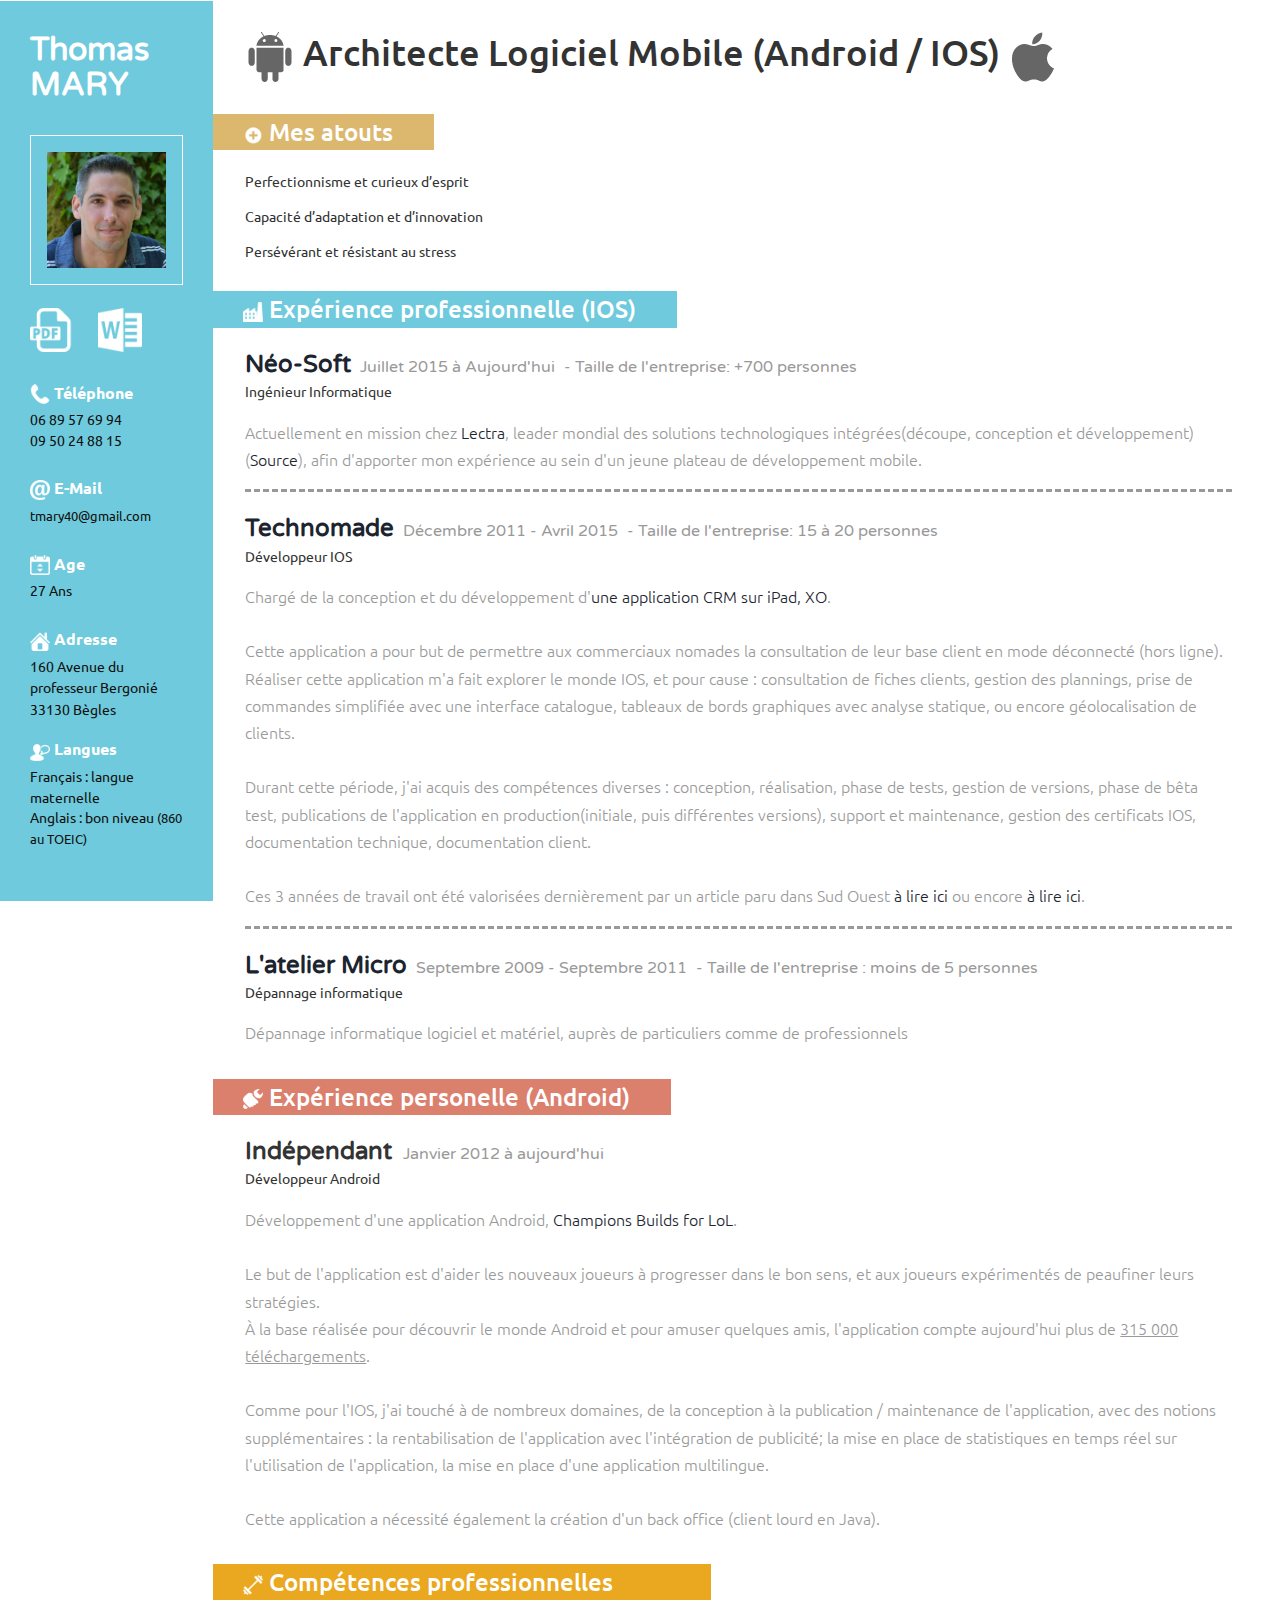
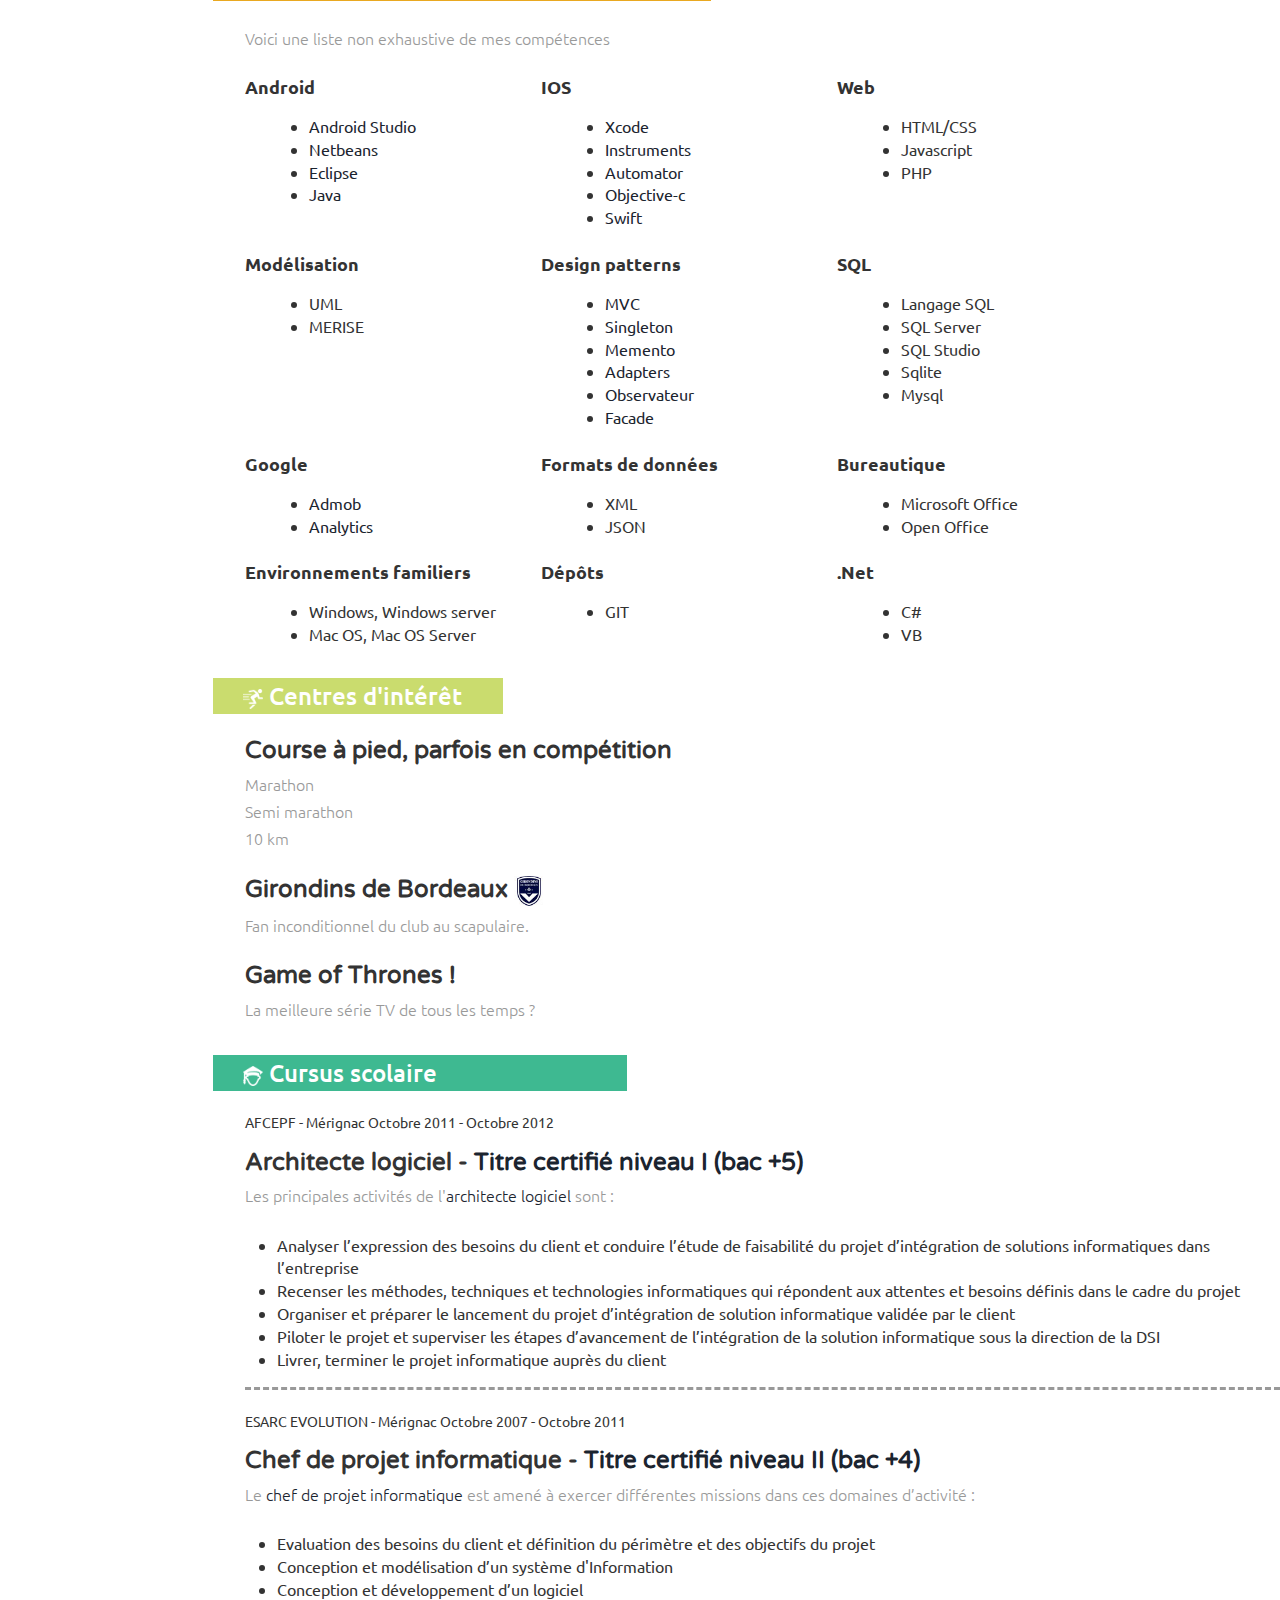
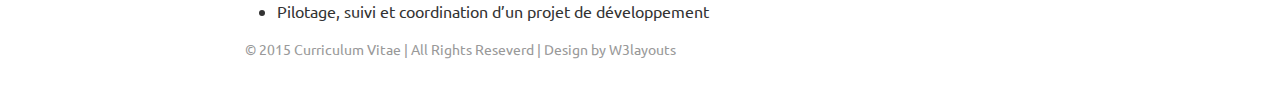
<file: index.html>
<!--A Design by W3layouts
Author: W3layout
Author URL: http://w3layouts.com
License: Creative Commons Attribution 3.0 Unported
License URL: http://creativecommons.org/licenses/by/3.0/
-->
<!DOCTYPE HTML>
<html>
<head>
<title>Curriculum Vitae Thomas MARY</title>
<link href="css/bootstrap.css" rel='stylesheet' type='text/css' />
<!-- jQuery (necessary JavaScript plugins) -->
<script src="js/jquery.min.js"></script>
<!-- Custom Theme files -->
 <link href="css/dashboard.css" rel="stylesheet">
<link href="css/style.css" rel='stylesheet' type='text/css' />

<!-- Custom Theme files -->
<!--//theme-style-->
<meta name="viewport" content="width=device-width, initial-scale=1">
<meta http-equiv="Content-Type" content="text/html; charset=utf-8" />
<meta name="keywords" content="Curriculum Vitae Responsive web template, Bootstrap Web Templates, Flat Web Templates, Andriod Compatible web template, 
Smartphone Compatible web template, free webdesigns for Nokia, Samsung, LG, SonyErricsson, Motorola web design" />
<script type="application/x-javascript"> addEventListener("load", function() { setTimeout(hideURLbar, 0); }, false); function hideURLbar(){ window.scrollTo(0,1); } </script>
<link href='http://fonts.googleapis.com/css?family=Ubuntu:300,400,500,700' rel='stylesheet' type='text/css'>
<link href='http://fonts.googleapis.com/css?family=Varela+Round' rel='stylesheet' type='text/css'>
<!-- start menu -->
  
</head>
<body>
<!-- header -->
<div class="col-sm-3 col-md-2 sidebar">
		 <div class="sidebar_top">
			 <h1>Thomas MARY</h1> 
			 <img class="profil" src="images/photo2.jpg" />
		 </div>
		 </br>
		 <div>
			<a target=_blank href="CV_THOMAS_MARY.pdf"><img src="images/PDF-2-50.png" width="44" height="44" ></img></a>&nbsp;&nbsp;&nbsp;&nbsp;&nbsp;
			<a target=_blank href="CV_THOMAS_MARY.docx"><img src="images/MS Word-50.png" width="44" height="44"></img></a>&nbsp;&nbsp;&nbsp;&nbsp;&nbsp;
			<!--
			<a target=_blank href="javascript:window.print()"><img src="images/Print-50.png" width="44" height="44"></img></a>
			-->
		 </div>
		<div class="details">
			 <h3><img src="images/Phone-50.png" width="20" height = "20" /> Téléphone</h3>
				 <p>06 89 57 69 94</br>09 50 24 88 15</p>
			 <h3><img src="images/Email-50.png" width="20" height = "20" /> E-Mail</h3>
				<p><a href="mailto:tmary40@gmail.com">tmary40@gmail.com</a></p>
			 <h3><img src="images/Age-50.png" width="20" height = "20" /> Age</h3>
			  <p>27 Ans</p>
			 <address>
				 <h3><img src="images/Home-50.png" width="20" height = "20" /> Adresse</h3>
				 <span>160 Avenue du professeur Bergonié</span>
				 <span>33130 Bègles</span>
			 </address>
			 <h3><img src="images/Talk-50.png" width="20" height = "20" /> Langues</h3>
				<p>Français : langue maternelle</br>
				Anglais : bon niveau <a target=_blank href = "http://www.frequences-langues.fr/definitions_de_niveaux.pdf">(860 au TOEIC)</a></p>
		</div>
		<!-- 
		<div>
		<a target=_blank href="devAid/index.html">Exemples</a>
		</div>
		-->
		<div class="clearfix"></div>
</div>
<!---->
<link href="css/popuo-box.css" rel="stylesheet" type="text/css" media="all"/>
<script src="js/jquery.magnific-popup.js" type="text/javascript"></script>
	<!---//pop-up-box---->			
<div class="col-sm-9 col-sm-offset-3 col-md-10 col-md-offset-2 main">
	 <div class="content">
		 <div class="details_header">
			<h1><img src="images/Android OS-50.png"/>  Architecte Logiciel Mobile (Android / IOS)  <img src="images/Mac OS-50.png"/></h1>
			<!--
			 <ul>
				 <li><a target=_blank href="index.html"><span class="glyphicon glyphicon-file" aria-hidden="true"></span>CV</a></li>
				 <li><a target=_blank href="#"><span class="glyphicon glyphicon-print" aria-hidden="true"></span>Imprimer</a></li>
				 <li><a target=_blank href="contact.html"><span class="glyphicon glyphicon-envelope" aria-hidden="true"></span>Me contacter</a></li>
				 <!---
				 <li><a class="play-icon popup-with-zoom-anim" href="#small-dialog"><span class="glyphicon glyphicon-picture" aria-hidden="true"></span>View photo</a></li>
				 
				 <div id="small-dialog" class="mfp-hide">
					 <img src="images/g4.jpg" alt=""/>
				 </div>
				 <script>
						$(document).ready(function() {
						$('.popup-with-zoom-anim').magnificPopup({
							type: 'inline',
							fixedContentPos: false,
							fixedBgPos: true,
							overflowY: 'auto',
							closeBtnInside: true,
							preloader: false,
							midClick: true,
							removalDelay: 300,
							mainClass: 'my-mfp-zoom-in'
						});
																						
						});
				</script>
			 </ul>
			 -->
		 </div>
		 <div class="company">
			 <h3 class="clr6"><img src="images/Plus-50.png" width="20" height = "20" /> Mes atouts</h3>
			 <div class="company_details">
				<h6>Perfectionnisme et curieux d’esprit</h6>
				<h6>Capacité d’adaptation et d’innovation</h6>
				<h6>Persévérant et résistant au stress</h6>
			 </div>
		 </div>
		 <div class="company">
			 <h3 class="clr1"><img src="images/Factory-50.png" width="20" height = "20" /> Expérience professionnelle (IOS)</h3>
			  <div class="company_details">
				 <h4><a target=_blank href ="http://www.neo-soft.fr/">Néo-Soft</a><span> Juillet 2015 à Aujourd'hui</span><span> - Taille de l'entreprise: +700 personnes</span></h4>
				 <h6>Ingénieur Informatique</h6>
				 <p class="cmpny1">
				 Actuellement en mission chez <a target=_blank href ="http://www.lectra.com/fr">Lectra</a>, leader mondial des solutions technologiques intégrées(découpe, conception et développement) (<a target=_blank href ="https://fr.wikipedia.org/wiki/Lectra">Source</a>), afin d'apporter mon expérience au sein d'un jeune plateau de développement mobile.
				 </p>
			 </div>
			 <div class="company_details">
				 <h4><a target=_blank href ="http://www.technomade.com/">Technomade</a><span> Décembre 2011 - Avril 2015</span><span> - Taille de l'entreprise: 15 à 20 personnes</span></h4>
				 <h6>Développeur IOS</h6>
				 <p class="cmpny1">Chargé de la conception et du développement d'<a target=_blank href ="https://itunes.apple.com/fr/app/xo/id778586096?mt=8">une application CRM sur iPad, XO</a>.</br></br>
				 Cette application a pour but de permettre aux commerciaux nomades la consultation de leur base client en mode déconnecté (hors ligne).</br>
				 Réaliser cette application m'a fait explorer le monde IOS, et pour cause : consultation de fiches clients, gestion des plannings, prise de commandes simplifiée avec une interface catalogue, tableaux de bords graphiques avec analyse statique, ou encore géolocalisation de clients.
				 </br></br>
				Durant cette période, j'ai acquis des compétences diverses : conception, réalisation, phase de tests, gestion de versions, phase de bêta test, publications de l'application en production(initiale, puis différentes versions), support et maintenance, gestion des certificats IOS, documentation technique, documentation client.
				 </br></br>				 
				 Ces 3 années de travail ont été valorisées dernièrement par un article paru dans Sud Ouest <a target=_blank href="http://www.sudouest.fr/2015/03/09/catalogue-et-devis-en-mode-nomade-1852800-2760.php">à lire ici</a> ou encore <a target=_blank href="http://www.technomade.com/pme-installee-a-begles-technomade-a-cree-une-appli-speciale-mobilite-a-destination-des-entreprises/">à lire ici</a>.
				 </p>
			 </div>
			 <div class="company_details">
				 <h4><a target=_blank href="http://www.atelier-micro.com/">L'atelier Micro</a><span> Septembre 2009 - Septembre 2011</span><span> - Taille de l'entreprise : moins de 5 personnes</span></h4>
				 <h6>Dépannage informatique</h6>
				 <p>Dépannage informatique logiciel et matériel, auprès de particuliers comme de professionnels</p>
			 </div>
		 </div>
		 <div class="company">
			 <h3 class="clr4"><img src="images/Work-50.png" width="20" height = "20" /> Expérience personelle (Android)</h3>
			 <div class="company_details">
				 <h4>Indépendant <span>Janvier 2012 à aujourd'hui</span></h4>
				 <h6>Développeur Android</h6>
				 <p>Développement d'une application Android, <a target=_blank href ="https://play.google.com/store/apps/details?id=com.lolHelper">Champions Builds for LoL</a>.</br></br> 
				 Le but de l'application est d'aider les nouveaux joueurs à progresser dans le bon sens, et aux joueurs expérimentés de peaufiner leurs stratégies.</br>
				 À la base réalisée pour découvrir le monde Android et pour amuser quelques amis, l'application compte aujourd'hui plus de <u>315 000 téléchargements</u>.
				 </br></br>
				 Comme pour l'IOS, j'ai touché à de nombreux domaines, de la conception à la publication / maintenance de l'application, avec des notions supplémentaires : la rentabilisation de l'application avec l'intégration de publicité; la mise en place de statistiques en temps réel sur l'utilisation de l'application, la mise en place d'une application multilingue.
				 </br></br>
				 Cette application a nécessité également la création d'un back office (client lourd en Java).
				 </p>
				 
			 </div>
		 </div>
		 <div class="skills">
				 <h3 class="clr2"><img src="images/Barbell-50.png" width="20" height = "20" /> Compétences professionnelles</h3>
				 <div class="skill_info">
				 <p>Voici une liste non exhaustive de mes compétences</p>
				 </div>
				 <div class="skill_list">
					 <div class="skill1">
						 <h4>Android</h4>
						 <ul>					 
							<li><a target=_blank href="http://developer.android.com/tools/studio/index.html">Android Studio</a></li>
							<li><a target=_blank href="https://netbeans.org/">Netbeans</a></li>
							<li><a target=_blank href="https://eclipse.org/">Eclipse</a></li>
							<li><a target=_blank href="https://fr.wikipedia.org/wiki/Java_(langage)">Java</a></li>
						 </ul>
					 </div>
					 <div class="skill2">
						 <h4>IOS</h4>
						 <ul>					 
							<li><a target=_blank href="https://itunes.apple.com/fr/app/xcode/id497799835?mt=12">Xcode</a></li>
							<li><a target=_blank href="https://developer.apple.com/library/mac/documentation/DeveloperTools/Conceptual/InstrumentsUserGuide/Introduction/Introduction.html">Instruments</a></li>
							<li><a target=_blank href="https://support.apple.com/fr-fr/HT2488">Automator</a></li>
							<li><a target=_blank href="https://fr.wikipedia.org/wiki/Objective-C">Objective-c</a></li>
							<li><a target=_blank href="https://developer.apple.com/swift/">Swift</a></li>
						 </ul>
					 </div>
					 <div class="skill3">
						 <h4>Web</h4>
						 <ul>					 
							<li>HTML/CSS</li>
							<li>Javascript</li>
							<li>PHP</li>
						 </ul>
					 </div>
				 </div>
				 <div class="clearfix"></div>
				 <div class="skill_list">
					 <div class="skill1">
						 <h4>Modélisation</h4>
						 <ul>					 
							<li>UML</li>
							<li>MERISE</li>
						 </ul>
					 </div>
					 <div class="skill2">
						 <h4>Design patterns</h4>
						 <ul>					 
							<li><a target=_blank href="https://fr.wikipedia.org/wiki/Mod%C3%A8le-vue-contr%C3%B4leur">MVC</a></li>
							<li><a target=_blank href="https://fr.wikipedia.org/wiki/Singleton_(patron_de_conception)">Singleton</a></li>
							<li><a target=_blank href="https://fr.wikipedia.org/wiki/M%C3%A9mento_(patron_de_conception)">Memento</a></li>
							<li><a target=_blank href="https://fr.wikipedia.org/wiki/Adaptateur_(patron_de_conception)">Adapters</a></li>
							<li><a target=_blank href="https://fr.wikipedia.org/wiki/Observateur_(patron_de_conception)">Observateur</a></li>
							<li><a target=_blank href="https://fr.wikipedia.org/wiki/Fa%C3%A7ade_(patron_de_conception)">Facade</a></li>
						 </ul>
					 </div>
					 <div class="skill3">
						 <h4>SQL</h4>
						 <ul>					 
							<li>Langage SQL</li>
							<li>SQL Server</li>
							<li>SQL Studio</li>
							<li>Sqlite</li>
							<li>Mysql</li>
						 </ul>
					 </div>
				  </div>
				  <div class="clearfix"></div>
				 <div class="skill_list">
					 <div class="skill1">
						 <h4>Google</h4>
						 <ul>					 
							<li><a target=_blank href="https://www.google.fr/ads/admob/">Admob</a></li>
							<li><a target=_blank href="http://www.google.com/analytics/Analytics">Analytics</a></li>
						 </ul>
					 </div>
					 <div class="skill2">
						 <h4>Formats de données</h4>
						 <ul>					 
							<li>XML</li>
							<li>JSON</li>
						 </ul>
					 </div>
					 <div class="skill3">
						 <h4>Bureautique</h4>
						 <ul>					 
							<li>Microsoft Office</li>
							<li>Open Office</li>
						 </ul>
					 </div>
				 </div>
				 <div class="clearfix"></div>
				 <div class="skill_list">
					 <div class="skill1">
						 <h4>Environnements familiers</h4>
						 <ul>					 
							<li>Windows, Windows server</li>
							<li>Mac OS, Mac OS Server</li>
						 </ul>
					 </div>
					 <div class="skill1">
						 <h4>Dépôts</h4>
						 <ul>					 
							<li>GIT</li>
						 </ul>
					 </div>
					 <div class="skill2">
						 <h4>.Net</h4>
						 <ul>					 
							<li>C#</li>
							<li>VB</li>
						 </ul>
					 </div>
				 </div>
				 <div class="clearfix"></div>
			 </div>
		 </div>
		 
		 <div class="company">
			 <h3 class="clr5"><img src="images/Exercise-50.png" width="20" height ="20" /> Centres d'intérêt</h3>
			 <div class="company_details">
				 <h4>Course à pied, parfois en compétition</h4>
				 <p>Marathon</br>
				 Semi marathon</br>
				 10 km</p>
			 </div>
			 <div class="company_details">
				 <h4>Girondins de Bordeaux <img src="images/girondins.jpg" width="30" height ="30" /></h4>
				 <p>Fan inconditionnel du club au scapulaire.</p>
			 </div>
			 <div class="company_details">
				 <h4>Game of Thrones !</h4>
				 <p>La meilleure série TV de tous les temps ?</p>
			 </div>
		 </div>
		 
		 <div class="education">
			 <h3 class="clr3"><img src="images/Student-50.png" width="20" height ="20" /> Cursus scolaire</h3>
			 <div class="education_details">
				 <h6>AFCEPF - Mérignac <span>Octobre 2011 - Octobre 2012</span></h6>
				 <h4>Architecte logiciel - <a target=_blank href="http://www.rncp.cncp.gouv.fr/grand-public/visualisationFiche?format=fr&fiche=6601">Titre certifié niveau I (bac +5)</a></h4>
				 <p>Les principales activités de l'<a target=_blank href="http://www.rncp.cncp.gouv.fr/grand-public/visualisationFiche?format=fr&fiche=6601">architecte logiciel</a> sont :
					 <div class="skill_list">
						 <ul>					 
							<li>Analyser l’expression des besoins du client et conduire l’étude de faisabilité du projet d’intégration de solutions informatiques dans l’entreprise</li>
							<li>Recenser les méthodes, techniques et technologies informatiques qui répondent aux attentes et besoins définis dans le cadre du projet</li>
							<li>Organiser et préparer le lancement du projet d’intégration de solution informatique validée par le client</li>
							<li>Piloter le projet et superviser les étapes d’avancement de l’intégration de la solution informatique sous la direction de la DSI</li>
							<li>Livrer, terminer le projet informatique auprès du client</li>
						</ul>
					</div>
				</p>
				<p class="cmpny1"></p>
			 </div>
			 <div class="education_details">
				 <h6>ESARC EVOLUTION - Mérignac <span>Octobre 2007 - Octobre 2011</span></h6>
				 <h4>Chef de projet informatique - <a target=_blank href = "http://www.rncp.cncp.gouv.fr/grand-public/visualisationFiche?format=fr&fiche=4739">Titre certifié niveau II (bac +4)</a> </h4>
				 <p>Le <a target=_blank href = "http://www.rncp.cncp.gouv.fr/grand-public/visualisationFiche?format=fr&fiche=4739">chef de projet informatique</a> est amené à exercer différentes missions dans ces domaines d’activité :
					<div class="skill_list">
						<ul>					 
							<li>Evaluation des besoins du client et définition du périmètre et des objectifs du projet</li>
							<li>Conception et modélisation d’un système d'Information</li>
							<li>Conception et développement d’un logiciel</li>
							<li>Pilotage, suivi et coordination d’un projet de développement</li>
						</ul>
					</div>
				 </p>
			 </div>
		 </div>
		 <div class="copywrite">
			 <p>© 2015 Curriculum Vitae | All Rights Reseverd | Design by <a target=_blank href="http://w3layouts.com/" target="_blank">W3layouts</a> </p>
		 </div>
	 </div>
</div>
<!---->
</body>
</html>
</file>
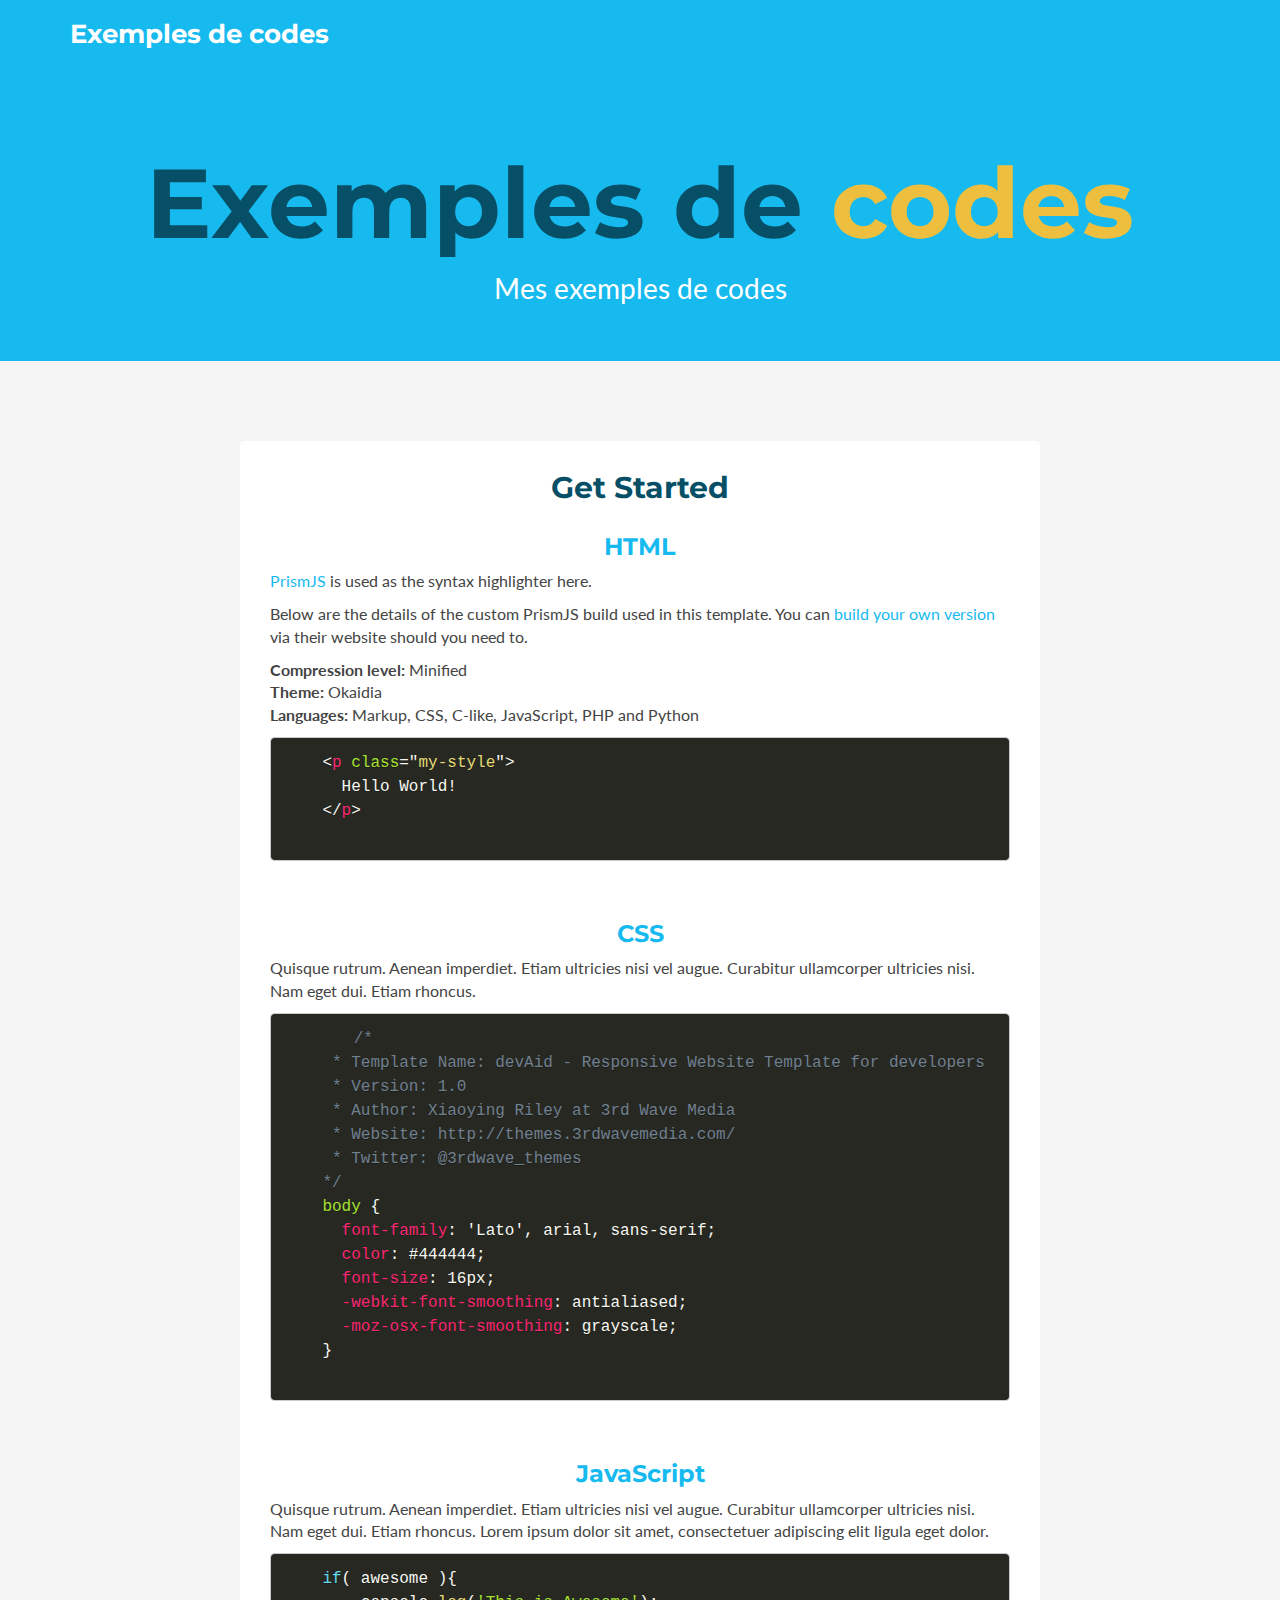
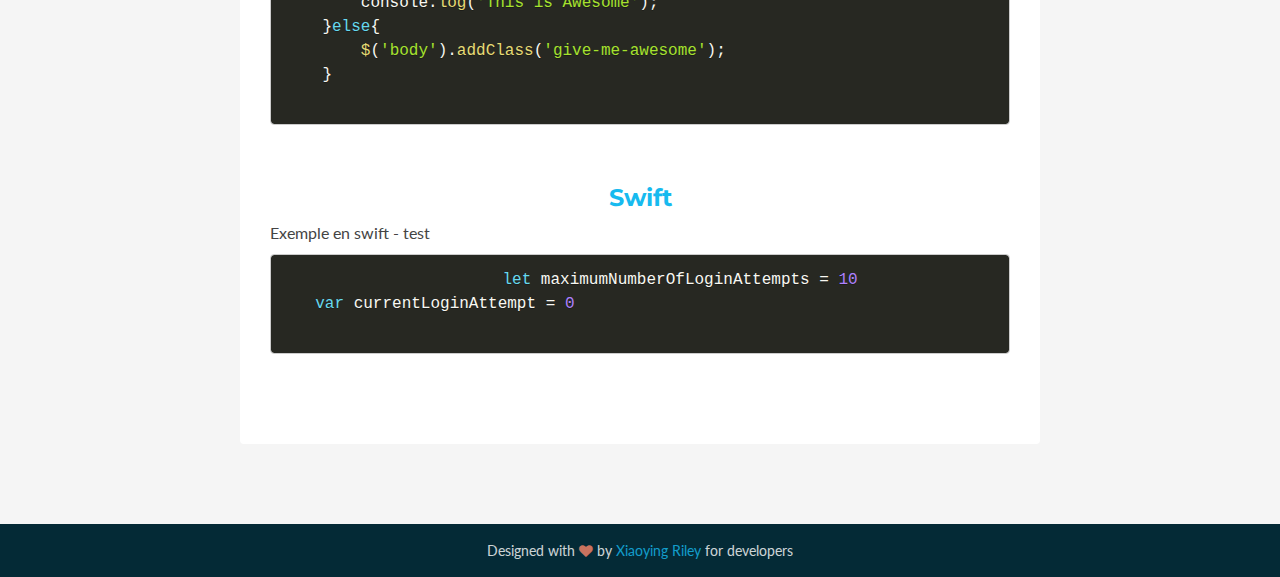
<file: devAid/index.html>
<!DOCTYPE html>
<!--[if IE 8]> <html lang="en" class="ie8"> <![endif]-->  
<!--[if IE 9]> <html lang="en" class="ie9"> <![endif]-->  
<!--[if !IE]><!--> <html lang="en"> <!--<![endif]-->  
<head>
    <title>Exemples de codes</title>
    <!-- Meta -->
    <meta charset="utf-8">
    <meta http-equiv="X-UA-Compatible" content="IE=edge">
    <meta name="viewport" content="width=device-width, initial-scale=1.0">
    <meta name="description" content="">
    <meta name="author" content="">    
    <link rel="shortcut icon" href="favicon.ico">  
    <link href='http://fonts.googleapis.com/css?family=Lato:300,400,300italic,400italic' rel='stylesheet' type='text/css'>
    <link href='http://fonts.googleapis.com/css?family=Montserrat:400,700' rel='stylesheet' type='text/css'> 
    <!-- Global CSS -->
    <link rel="stylesheet" href="assets/plugins/bootstrap/css/bootstrap.min.css">
    <!-- Plugins CSS -->    
    <link rel="stylesheet" href="assets/plugins/font-awesome/css/font-awesome.css">
    <link rel="stylesheet" href="assets/plugins/prism/prism.css">
    <!-- Theme CSS -->  
    <link id="theme-style" rel="stylesheet" href="assets/css/styles.css">
    <!-- HTML5 shim and Respond.js IE8 support of HTML5 elements and media queries -->
    <!--[if lt IE 9]>
      <script src="https://oss.maxcdn.com/libs/html5shiv/3.7.0/html5shiv.js"></script>
      <script src="https://oss.maxcdn.com/libs/respond.js/1.4.2/respond.min.js"></script>
    <![endif]-->
</head> 

<body data-spy="scroll">
    
    <!---//Facebook button code-->
    <div id="fb-root"></div>
    <script>(function(d, s, id) {
      var js, fjs = d.getElementsByTagName(s)[0];
      if (d.getElementById(id)) return;
      js = d.createElement(s); js.id = id;
      js.src = "//connect.facebook.net/en_US/sdk.js#xfbml=1&version=v2.0";
      fjs.parentNode.insertBefore(js, fjs);
    }(document, 'script', 'facebook-jssdk'));</script>
    
    <!-- ******HEADER****** --> 
    <header id="header" class="header">  
        <div class="container">            
            <h1 class="logo pull-left">
                <a class="scrollto" href="#promo">
                    <span class="logo-title">Exemples de codes</span>
                </a>
            </h1><!--//logo-->              
            <nav id="main-nav" class="main-nav navbar-right" role="navigation">
                <div class="navbar-header">
                    <button class="navbar-toggle" type="button" data-toggle="collapse" data-target="#navbar-collapse">
                        <span class="sr-only">Toggle navigation</span>
                        <span class="icon-bar"></span>
                        <span class="icon-bar"></span>
                        <span class="icon-bar"></span>
                    </button><!--//nav-toggle-->
                </div><!--//navbar-header-->            
                <div class="navbar-collapse collapse" id="navbar-collapse">
                    <ul class="nav navbar-nav">
                        <li class="active nav-item sr-only"><a class="scrollto" href="#promo">Home</a></li>
                        <li class="nav-item"><a class="scrollto" href="#docs">Docs</a></li>
                    </ul><!--//nav-->
                </div><!--//navabr-collapse-->
            </nav><!--//main-nav-->
        </div>
    </header><!--//header-->
    
    <!-- ******PROMO****** -->
    <section id="promo" class="promo section offset-header">
        <div class="container text-center">
            <h2 class="title">Exemples de <span class="highlight">codes</span></h2>
            <p class="intro">Mes exemples de codes</p></br>
        </div><!--//container-->
    </section><!--//promo-->
    


    <!-- ******DOCS****** --> 
    <section id="docs" class="docs section">
        <div class="container">
            <div class="docs-inner">
            <h2 class="title text-center">Get Started</h2>            
            <div class="block">
                <h3 class="sub-title text-center">HTML</h3>
                <p><a href="http://prismjs.com/" target="_blank">PrismJS</a> is used as the syntax highlighter here.</p>
                <p>Below are the details of the custom PrismJS build used in this template. You can <a href="http://prismjs.com/download.html" target="_blank">build your own version</a> via their website should you need to.</p>
                <ul class="list-unstyled">
                    <li><strong>Compression level:</strong> Minified</li>
                    <li><strong>Theme:</strong> Okaidia</li>
                    <li><strong>Languages:</strong> Markup, CSS, C-like, JavaScript, PHP and Python</li>
                </ul>
                <div class="code-block">
                    <!--//Use Prismjs - http://prismjs.com/index.html#basic-usage -->
                    <pre><code class="language-markup">
    &ltp class="my-style"&gt
      Hello World!
    &lt/p&gt
                     </code></pre>
                </div><!--//code-block-->
            </div><!--//block-->
            
            <div class="block">
                <h3 class="sub-title text-center">CSS</h3>
                <p>Quisque rutrum. Aenean imperdiet. Etiam ultricies nisi vel augue. Curabitur ullamcorper ultricies nisi. Nam eget dui. Etiam rhoncus.</p>
                
                <div class="code-block">
                    <!--//Use Prismjs - http://prismjs.com/index.html#basic-usage -->
                    <pre>
    <code class="language-css">
    /*   
     * Template Name: devAid - Responsive Website Template for developers
     * Version: 1.0
     * Author: Xiaoying Riley at 3rd Wave Media
     * Website: http://themes.3rdwavemedia.com/
     * Twitter: @3rdwave_themes
    */
    body {
      font-family: 'Lato', arial, sans-serif;
      color: #444444;
      font-size: 16px;
      -webkit-font-smoothing: antialiased;
      -moz-osx-font-smoothing: grayscale;
    }
    </code></pre>
                </div><!--//code-block-->
            </div><!--//block-->
            
            <div class="block">
                <h3 class="sub-title text-center">JavaScript</h3>
                <p>Quisque rutrum. Aenean imperdiet. Etiam ultricies nisi vel augue. Curabitur ullamcorper ultricies nisi. Nam eget dui. Etiam rhoncus. Lorem ipsum dolor sit amet, consectetuer adipiscing elit ligula eget dolor.</p>
                <div class="code-block">
                    <pre><code class="language-javascript">
    if( awesome ){
        console.log('This is Awesome');
    }else{
        $('body').addClass('give-me-awesome');
    }
                    </code></pre>
                </div><!--//code-block-->
            </div><!--//block-->   
			
			            <div class="block">
                <h3 class="sub-title text-center">Swift</h3>
                <p>Exemple en swift - test</p>
                <div class="code-block">
                    <pre>
						<code class="language-swift">
	let maximumNumberOfLoginAttempts = 10
	var currentLoginAttempt = 0
					</code></pre>
                </div><!--//code-block-->
            </div><!--//block-->   
			
           
            
            </div><!--//docs-inner-->         
        </div><!--//container-->
    </section><!--//features-->
    
   
    
   
      
    <!-- ******FOOTER****** --> 
    <footer class="footer">
        <div class="container text-center">
            <small class="copyright">Designed with <i class="fa fa-heart"></i> by <a href="http://themes.3rdwavemedia.com" target="_blank">Xiaoying Riley</a> for developers</small>
        </div><!--//container-->
    </footer><!--//footer-->
     
    <!-- Javascript -->          
    <script type="text/javascript" src="assets/plugins/jquery-1.11.1.min.js"></script>
    <script type="text/javascript" src="assets/plugins/jquery-migrate-1.2.1.min.js"></script>    
    <script type="text/javascript" src="assets/plugins/jquery.easing.1.3.js"></script>   
    <script type="text/javascript" src="assets/plugins/bootstrap/js/bootstrap.min.js"></script>     
    <script type="text/javascript" src="assets/plugins/jquery-scrollTo/jquery.scrollTo.min.js"></script> 
    <script type="text/javascript" src="assets/plugins/prism/prism.js"></script>    
    <script type="text/javascript" src="assets/js/main.js"></script>       
</body>
</html>
</file>
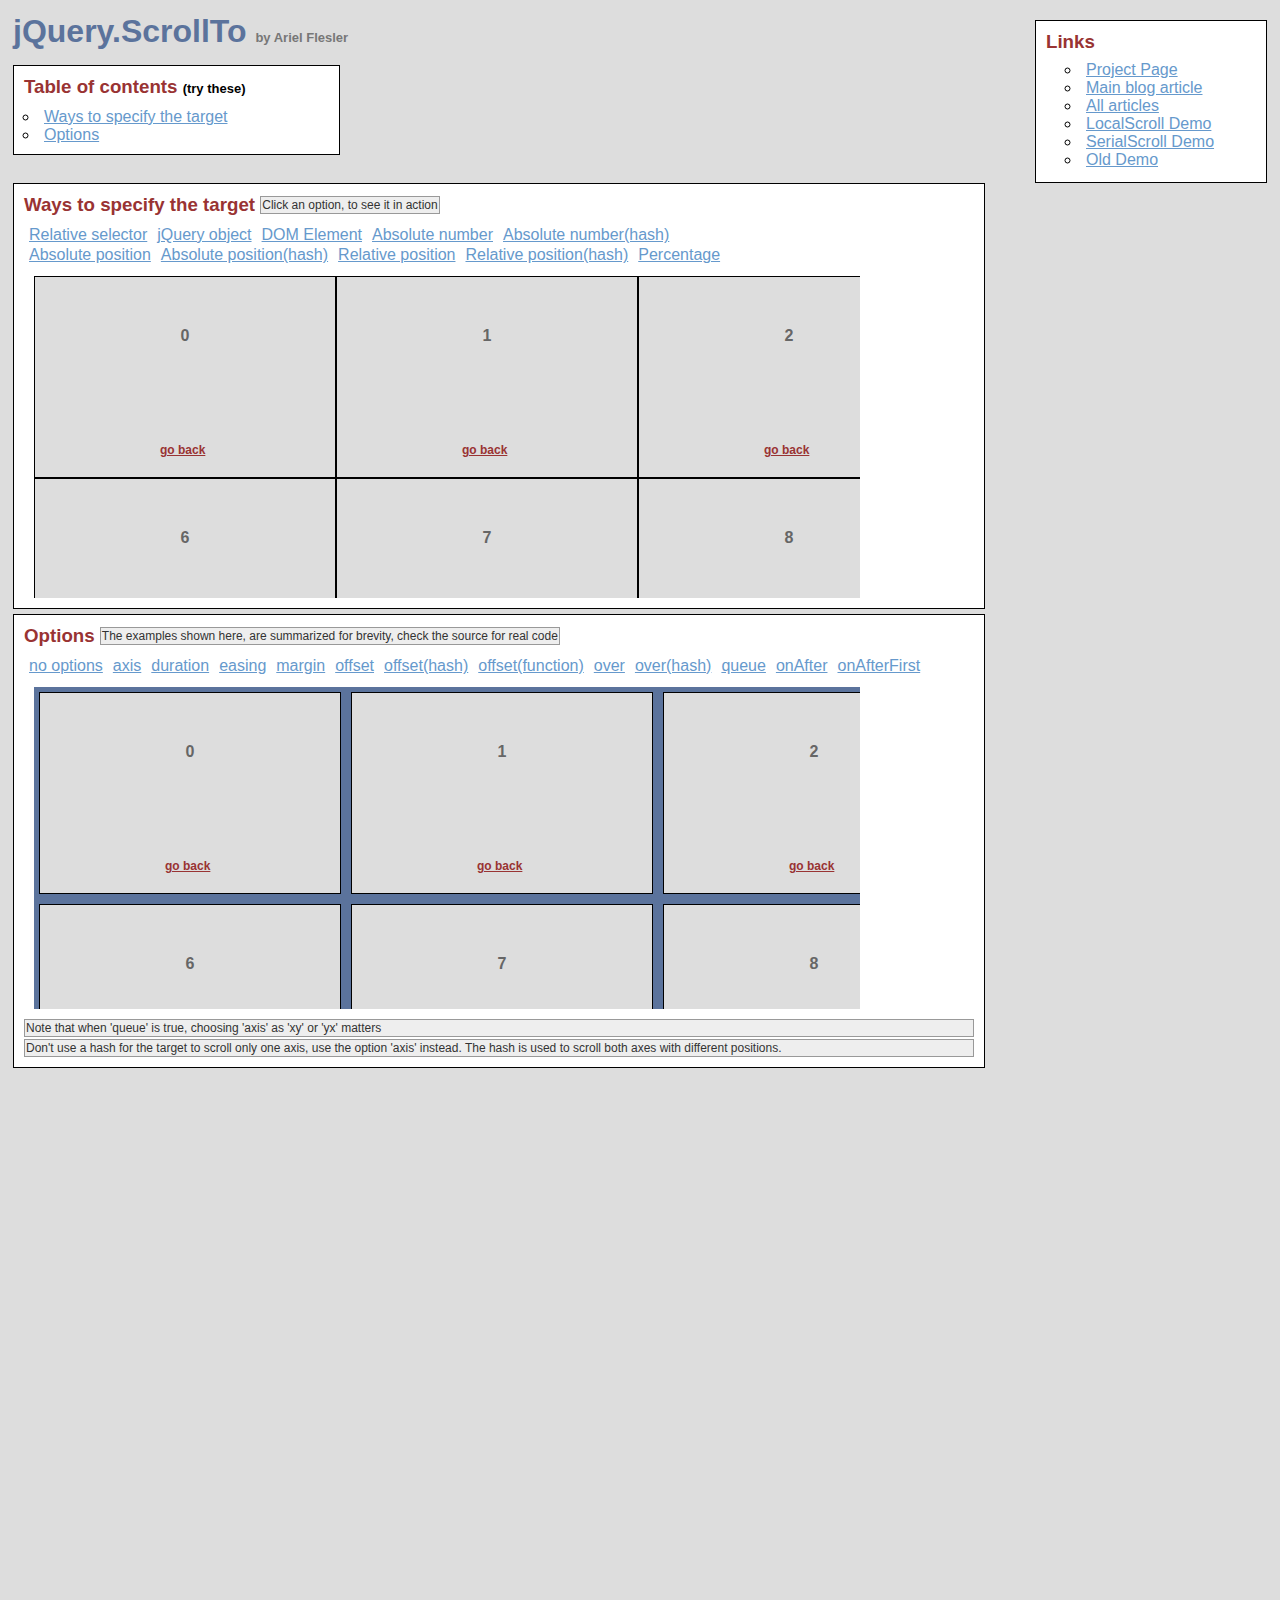
<file: devAid/assets/plugins/jquery-scrollTo/demo/index.html>
<!DOCTYPE html PUBLIC "-//W3C//DTD XHTML 1.0 Transitional//EN" "http://www.w3.org/TR/xhtml1/DTD/xhtml1-transitional.dtd">
<html xmlns="http://www.w3.org/1999/xhtml">
<head>
	<meta http-equiv="Content-Type" content="text/html; charset=iso-8859-1" />
	<title>jQuery.ScrollTo</title>
	<meta name="keywords" content="javascript, jquery, plugins, scroll, scrollTo, smooth, animation, to, effect, ariel, flesler, window, overflow, element, navigation, customizable" />
	<meta name="description" content="Demo of jQuery.ScrollTo. A very light and highly customizable jQuery plugin, to scroll overflowed elements or the window itself, made by Ariel Flesler." />
	<meta name="robots" content="index,follow" />
	<link type="text/css" rel="stylesheet" href="css/style.css" />
	<script type="text/javascript" src="https://ajax.googleapis.com/ajax/libs/jquery/1.8.0/jquery.min.js"></script>
	<script type="text/javascript" src="../jquery.scrollTo.js"></script>
	<script type="text/javascript">
		jQuery(function( $ ){
			/**
			 * Demo binding and preparation, no need to read this part
			 */
				//borrowed from jQuery easing plugin
				//http://gsgd.co.uk/sandbox/jquery.easing.php
				$.easing.elasout = function(x, t, b, c, d) {
					var s=1.70158;var p=0;var a=c;
					if (t==0) return b;  if ((t/=d)==1) return b+c;  if (!p) p=d*.3;
					if (a < Math.abs(c)) { a=c; var s=p/4; }
					else var s = p/(2*Math.PI) * Math.asin (c/a);
					return a*Math.pow(2,-10*t) * Math.sin( (t*d-s)*(2*Math.PI)/p ) + c + b;
				};
				$('a.back').click(function(){
					$(this).parents('div.pane').scrollTo( 0, 800, { queue:true } );
					$(this).parents('div.section').find('span.message').text( this.title );
					return false;
				});
				//just for the example, to stop the click on the links.
				$('ul.links').click(function(e){
					e.preventDefault();
					var link = e.target;
					link.blur();
					if( link.title )
						$(this).parent().find('span.message').text(link.title);
				});
			
			// This one is important, many browsers don't reset scroll on refreshes
			// Reset all scrollable panes to (0,0)
			$('div.pane').scrollTo( 0 );
			// Reset the screen to (0,0)
			$.scrollTo( 0 );
			
			// TOC, shows how to scroll the whole window
			$('#toc a').click(function(){//$.scrollTo works EXACTLY the same way, but scrolls the whole screen
				$.scrollTo( this.hash, 1500, { easing:'elasout' });
				$(this.hash).find('span.message').text( this.title );
				return false;
			});
			
			// Target examples bindings
			var $paneTarget = $('#pane-target');
			
			$('#relative-selector').click(function(){
				$paneTarget.stop().scrollTo( 'li:eq(14)', 800 );
			});
			$('#jquery-object').click(function(){
				var $target = $paneTarget.find('li:eq(14)');
				$paneTarget.stop().scrollTo( $target , 800 );
			});
			$('#dom-element').click(function(){
				var target = $paneTarget.find('ul').get(0).childNodes[20];
				$paneTarget.stop().scrollTo( target, 800 );
			});
			$('#absolute-number').click(function(){
				$paneTarget.stop().scrollTo( 150, 800 );
			});
			$('#absolute-number-hash').click(function(){
				$paneTarget.stop().scrollTo( { top:800,left:700} , 800 );
			});
			$('#absolute-position').click(function(){
				$paneTarget.stop().scrollTo( '520px', 800 );
			});
			$('#absolute-position-hash').click(function(){
				$paneTarget.stop().scrollTo( {top:'110px',left:'290px'}, 800 );
			});
			$('#relative-position').click(function(){
				$paneTarget.stop().scrollTo( '+=100', 500 );
			});
			$('#relative-position-hash').click(function(){				
				$paneTarget.stop().scrollTo( {top:'-=100px',left:'+=100'}, 500 );
			});
			
			$('#percentage-position').click(function(){				
				$paneTarget.stop().scrollTo( '50%', 800 );
			});
			
			// Options examples bindings, they will all scroll to the same place, with different options
			function reset_o(){//before each animation, reset to (0,0), skip this.
				$paneOptions.stop().stop();
				$paneOptions[0].scrollLeft = $paneOptions[0].scrollTop = 0;
			};
			var $paneOptions = $('#pane-options');
			
			$('#options-no').click(function(){
				reset_o(); $paneOptions.scrollTo( 'li:eq(15)', 1000 );
			});
			$('#options-axis').click(function(){// only scroll horizontally
				reset_o(); $paneOptions.scrollTo( 'li:eq(15)', 1000, { axis:'x' } );
			});
			$('#options-duration').click(function(){// it's the same as specifying it in the 2nd argument
				reset_o(); $paneOptions.scrollTo( 'li:eq(15)', { duration: 3000 } );
			});
			$('#options-easing').click(function(){
				reset_o(); $paneOptions.scrollTo( 'li:eq(15)', 2500, { easing:'elasout' } );
			});
			$('#options-margin').click(function(){//scroll to the "outer" position of the element
				reset_o(); $paneOptions.scrollTo( 'li:eq(15)', 1000, { margin:true } );
			});
			$('#options-offset').click(function(){//same as { top:-50, left:-50 }
				reset_o(); $paneOptions.scrollTo( 'li:eq(15)', 1000, { offset:-50 } );
			});
			$('#options-offset-hash').click(function(){
				reset_o(); $paneOptions.scrollTo( 'li:eq(15)', 1000, { offset:{ top:-5,left:-30 } });
			});
			$('#options-offset-function').click(function(){
				reset_o(); $paneOptions.scrollTo( 'li:eq(15)', 1000, {offset: function() { return {top:-30, left:-5}; }});
			});
			$('#options-over').click(function(){//same as { top:-50, left:-50 }
				reset_o(); $paneOptions.scrollTo( 'li:eq(15)', 1000, { over:0.5 });
			});
			$('#options-over-hash').click(function(){
				reset_o(); $paneOptions.scrollTo( 'li:eq(15)', 1000, { over:{ top:0.2, left:-0.5 } });
			});
			$('#options-queue').click(function(){//in this case, having 'axis' as 'xy' or 'yx' matters.
				reset_o(); $paneOptions.scrollTo( 'li:eq(15)', 2000, { queue:true });
			});
			$('#options-onAfter').click(function(){
				reset_o(); $paneOptions.scrollTo( 'li:eq(15)', 2000, { 
					onAfter:function(){
						$('#options-message').text('Got there!');
					}
				});
			});
			$('#options-onAfterFirst').click(function(){//onAfterFirst exists only when queuing
				reset_o(); $paneOptions.scrollTo( 'li:eq(15)', 1600, { 
					queue:true,
					onAfterFirst:function(){
						$('#options-message').text('Got there horizontally!');
					},
					onAfter:function(){
						$('#options-message').text('Got there vertically!');
					}
				});
			});
		});
	</script>
</head>
<body>
	<h1>jQuery.ScrollTo&nbsp;<strong>by Ariel Flesler</strong></h1>
	
	<div id="toc" class="part">
		<h3>Table of contents&nbsp;<strong>(try these)</strong></h3>
		<ul>
			<li><a title="$.scrollTo( '#target-examples', 800, {easing:'elasout'} );" href="#target-examples">Ways to specify the target</a></li>
			<li><a title="$.scrollTo( '#options-examples', 800, {easing:'elasout'} );" href="#options-examples">Options</a></li>
		</ul>
	</div>
	
	<div id="links" class="part">
		<h3>Links</h3>
		<ul>
			<li><a target="_blank" href="http://plugins.jquery.com/project/ScrollTo">Project Page</a></li>
			<li><a target="_blank" href="http://flesler.blogspot.com/2007/10/jqueryscrollto.html">Main blog article</a></li>
			<li><a target="_blank" href="http://flesler.blogspot.com/search/label/jQuery.ScrollTo">All articles</a></li>
			<li><a target="_blank" href="http://demos.flesler.com/jquery/localScroll/">LocalScroll Demo</a></li>
			<li><a target="_blank" href="http://demos.flesler.com/jquery/serialScroll/">SerialScroll Demo</a></li>
			<li><a target="_blank" href="index.old.html">Old Demo</a></li>
		</ul>
	</div>
	<div id="target-examples" class="section part">
		<h3>Ways to specify the target&nbsp;<span id="target-message" class="message">Click an option, to see it in action</span></h3>
		<ul class="links">
			<li><a title="$(...).scrollTo( 'li:eq(14)', 800 );" id="relative-selector" href="#">Relative selector</a></li>
			<li><a title="$(...).scrollTo( $('div li:eq(14)'), 800 );" id="jquery-object" href="#">jQuery object</a></li>
			<li><a title="$(...).scrollTo( $('ul').get(2).childNodes[20], 800 );" id="dom-element" href="#">DOM Element</a></li>
			<li><a title="$(...).scrollTo( 150, 800 );" id="absolute-number" href="#">Absolute number</a></li>
			<li><a title="$(...).scrollTo( { top:800, left:700}, 800 );" id="absolute-number-hash" href="#">Absolute number(hash)</a></li>
		</ul>
		<ul class="links">
			<li><a title="$(...).scrollTo( '520px', 800 );" id="absolute-position" href="#">Absolute position</a></li>
			<li><a title="$(...).scrollTo( {top:'110px', left:'290px'}, 800 );" id="absolute-position-hash" href="#">Absolute position(hash)</a></li>
			<li><a title="$(...).scrollTo( '+=100px', 800 );" id="relative-position" href="#">Relative position</a></li>
			<li><a title="$(...).scrollTo( {top:'-=100px', left:'+=100'}, 800 );" id="relative-position-hash" href="#">Relative position(hash)</a></li>
			<li><a title="$(...).scrollTo( '50%', 800 );" id="percentage-position" href="#">Percentage</a></li>
		</ul>
		<div id="pane-target" class="pane">
			<ul class="elements" style="height:1011px; width:1820px;">
				<li><p>0</p><a href="#" title="$(...).scrollTo( 0, 800, {queue:true} );" class="back">go back</a></li><li><p>1</p><a href="#" title="$(...).scrollTo( 0, 800, {queue:true} );" class="back">go back</a></li><li><p>2</p><a href="#" title="$(...).scrollTo( 0, 800, {queue:true} );" class="back">go back</a></li><li><p>3</p><a href="#" title="$(...).scrollTo( 0, 800, {queue:true} );" class="back">go back</a></li><li><p>4</p><a href="#" title="$(...).scrollTo( 0, 800, {queue:true} );" class="back">go back</a></li><li><p>5</p><a href="#" title="$(...).scrollTo( 0, 800, {queue:true} );" class="back">go back</a></li><li><p>6</p><a href="#" title="$(...).scrollTo( 0, 800, {queue:true} );" class="back">go back</a></li><li><p>7</p><a href="#" title="$(...).scrollTo( 0, 800, {queue:true} );" class="back">go back</a></li><li><p>8</p><a href="#" title="$(...).scrollTo( 0, 800, {queue:true} );" class="back">go back</a></li><li><p>9</p><a href="#" title="$(...).scrollTo( 0, 800, {queue:true} );" class="back">go back</a></li><li><p>10</p><a href="#" title="$(...).scrollTo( 0, 800, {queue:true} );" class="back">go back</a></li><li><p>11</p><a href="#" title="$(...).scrollTo( 0, 800, {queue:true} );" class="back">go back</a></li><li><p>12</p><a href="#" title="$(...).scrollTo( 0, 800, {queue:true} );" class="back">go back</a></li><li><p>13</p><a href="#" title="$(...).scrollTo( 0, 800, {queue:true} );" class="back">go back</a></li><li><p>14</p><a href="#" title="$(...).scrollTo( 0, 800, {queue:true} );" class="back">go back</a></li><li><p>15</p><a href="#" title="$(...).scrollTo( 0, 800, {queue:true} );" class="back">go back</a></li><li><p>16</p><a href="#" title="$(...).scrollTo( 0, 800, {queue:true} );" class="back">go back</a></li><li><p>17</p><a href="#" title="$(...).scrollTo( 0, 800, {queue:true} );" class="back">go back</a></li><li><p>18</p><a href="#" title="$(...).scrollTo( 0, 800, {queue:true} );" class="back">go back</a></li><li><p>19</p><a href="#" title="$(...).scrollTo( 0, 800, {queue:true} );" class="back">go back</a></li><li><p>20</p><a href="#" title="$(...).scrollTo( 0, 800, {queue:true} );" class="back">go back</a></li><li><p>21</p><a href="#" title="$(...).scrollTo( 0, 800, {queue:true} );" class="back">go back</a></li><li><p>22</p><a href="#" title="$(...).scrollTo( 0, 800, {queue:true} );" class="back">go back</a></li><li><p>23</p><a href="#" title="$(...).scrollTo( 0, 800, {queue:true} );" class="back">go back</a></li><li><p>24</p><a href="#" title="$(...).scrollTo( 0, 800, {queue:true} );" class="back">go back</a></li><li><p>25</p><a href="#" title="$(...).scrollTo( 0, 800, {queue:true} );" class="back">go back</a></li><li><p>26</p><a href="#" title="$(...).scrollTo( 0, 800, {queue:true} );" class="back">go back</a></li><li><p>27</p><a href="#" title="$(...).scrollTo( 0, 800, {queue:true} );" class="back">go back</a></li><li><p>28</p><a href="#" title="$(...).scrollTo( 0, 800, {queue:true} );" class="back">go back</a></li><li><p>29</p><a href="#" title="$(...).scrollTo( 0, 800, {queue:true} );" class="back">go back</a></li>
			</ul>
		</div>
	</div>
	<div id="options-examples" class="section part">
		<h3>Options&nbsp;<span id="options-message" class="message">The examples shown here, are summarized for brevity, check the source for real code</span></h3>
		<ul class="links">
			<li><a title="$(...).scrollTo( 'li:eq(15)', 1000 );" id="options-no" href="#">no options</a></li>
			<li><a title="$(...).scrollTo( 'li:eq(15)', 1000, {axis:'x'} );//only scroll on this axis (can be x, y, xy or yx)" id="options-axis" href="#">axis</a></li>
			<li><a title="$(...).scrollTo( 'li:eq(15)', {duration:3000} );//another way of calling the plugin" id="options-duration" href="#">duration</a></li>
			<li><a title="$(...).scrollTo( 'li:eq(15)', 2500, {easing:'elasout'} );//specify an easing equation" id="options-easing" href="#">easing</a></li>
			<li><a title="$(...).scrollTo( 'li:eq(15)', 1000, {margin:true} );//deduct the margin and border from the final position" id="options-margin" href="#">margin</a></li>
			<li><a title="$(...).scrollTo( 'li:eq(15)', 1000, {offset:-50} );//add or deduct from the final position" id="options-offset" href="#">offset</a></li>
			<li><a title="$(...).scrollTo( 'li:eq(15)', 1000, {offset: {top:-5, left:-30} });" id="options-offset-hash" href="#">offset(hash)</a></li>
			<li><a title="$(...).scrollTo( 'li:eq(15)', 1000, {offset: function() { return {top:-30, left:-5}; }});" id="options-offset-function" href="#">offset(function)</a></li>
			<li><a title="$(...).scrollTo( 'li:eq(15)', 1000, {over:0.5} );//add or deduct a fraction of its height/width" id="options-over" href="#">over</a></li>
			<li><a title="$(...).scrollTo( 'li:eq(15)', 1000, {over:{top:0.2, left:-0.5} );" id="options-over-hash" href="#">over(hash)</a></li>
			<li><a title="$(...).scrollTo( 'li:eq(15)', 1600, {queue:true} );//scroll one axis, then the other" id="options-queue" href="#">queue</a></li>
			<li><a title="$(...).scrollTo( 'li:eq(15)', 1600, {onAfter:function(){ } } );//called after the scrolling ends" id="options-onAfter" href="#">onAfter</a></li>
			<li><a title="$(...).scrollTo( 'li:eq(15)', 1600, {queue:true, onAfterFirst:function(){ } } );//called after the first axis scrolled" id="options-onAfterFirst" href="#">onAfterFirst</a></li>
		</ul>
		<div id="pane-options" class="pane">
			<ul class="elements" style="height:1062px;width:1877px;">
				<li><p>0</p><a href="#" title="$(...).scrollTo( 0, 800, {queue:true} );" class="back">go back</a></li><li><p>1</p><a href="#" title="$(...).scrollTo( 0, 800, {queue:true} );" class="back">go back</a></li><li><p>2</p><a href="#" title="$(...).scrollTo( 0, 800, {queue:true} );" class="back">go back</a></li><li><p>3</p><a href="#" title="$(...).scrollTo( 0, 800, {queue:true} );" class="back">go back</a></li><li><p>4</p><a href="#" title="$(...).scrollTo( 0, 800, {queue:true} );" class="back">go back</a></li><li><p>5</p><a href="#" title="$(...).scrollTo( 0, 800, {queue:true} );" class="back">go back</a></li><li><p>6</p><a href="#" title="$(...).scrollTo( 0, 800, {queue:true} );" class="back">go back</a></li><li><p>7</p><a href="#" title="$(...).scrollTo( 0, 800, {queue:true} );" class="back">go back</a></li><li><p>8</p><a href="#" title="$(...).scrollTo( 0, 800, {queue:true} );" class="back">go back</a></li><li><p>9</p><a href="#" title="$(...).scrollTo( 0, 800, {queue:true} );" class="back">go back</a></li><li><p>10</p><a href="#" title="$(...).scrollTo( 0, 800, {queue:true} );" class="back">go back</a></li><li><p>11</p><a href="#" title="$(...).scrollTo( 0, 800, {queue:true} );" class="back">go back</a></li><li><p>12</p><a href="#" title="$(...).scrollTo( 0, 800, {queue:true} );" class="back">go back</a></li><li><p>13</p><a href="#" title="$(...).scrollTo( 0, 800, {queue:true} );" class="back">go back</a></li><li><p>14</p><a href="#" title="$(...).scrollTo( 0, 800, {queue:true} );" class="back">go back</a></li><li><p>15</p><a href="#" title="$(...).scrollTo( 0, 800, {queue:true} );" class="back">go back</a></li><li><p>16</p><a href="#" title="$(...).scrollTo( 0, 800, {queue:true} );" class="back">go back</a></li><li><p>17</p><a href="#" title="$(...).scrollTo( 0, 800, {queue:true} );" class="back">go back</a></li><li><p>18</p><a href="#" title="$(...).scrollTo( 0, 800, {queue:true} );" class="back">go back</a></li><li><p>19</p><a href="#" title="$(...).scrollTo( 0, 800, {queue:true} );" class="back">go back</a></li><li><p>20</p><a href="#" title="$(...).scrollTo( 0, 800, {queue:true} );" class="back">go back</a></li><li><p>21</p><a href="#" title="$(...).scrollTo( 0, 800, {queue:true} );" class="back">go back</a></li><li><p>22</p><a href="#" title="$(...).scrollTo( 0, 800, {queue:true} );" class="back">go back</a></li><li><p>23</p><a href="#" title="$(...).scrollTo( 0, 800, {queue:true} );" class="back">go back</a></li><li><p>24</p><a href="#" title="$(...).scrollTo( 0, 800, {queue:true} );" class="back">go back</a></li><li><p>25</p><a href="#" title="$(...).scrollTo( 0, 800, {queue:true} );" class="back">go back</a></li><li><p>26</p><a href="#" title="$(...).scrollTo( 0, 800, {queue:true} );" class="back">go back</a></li><li><p>27</p><a href="#" title="$(...).scrollTo( 0, 800, {queue:true} );" class="back">go back</a></li><li><p>28</p><a href="#" title="$(...).scrollTo( 0, 800, {queue:true} );" class="back">go back</a></li><li><p>29</p><a href="#" title="$(...).scrollTo( 0, 800, {queue:true} );" class="back">go back</a></li>
			</ul>
		</div>
		<p class="message">Note that when 'queue' is true, choosing 'axis' as 'xy' or 'yx' matters</p>
		<p class="message">Don't use a hash for the target to scroll only one axis, use the option 'axis' instead. The hash is used to scroll both axes with different positions.</p>
	</div>
</body>
</html>
</file>
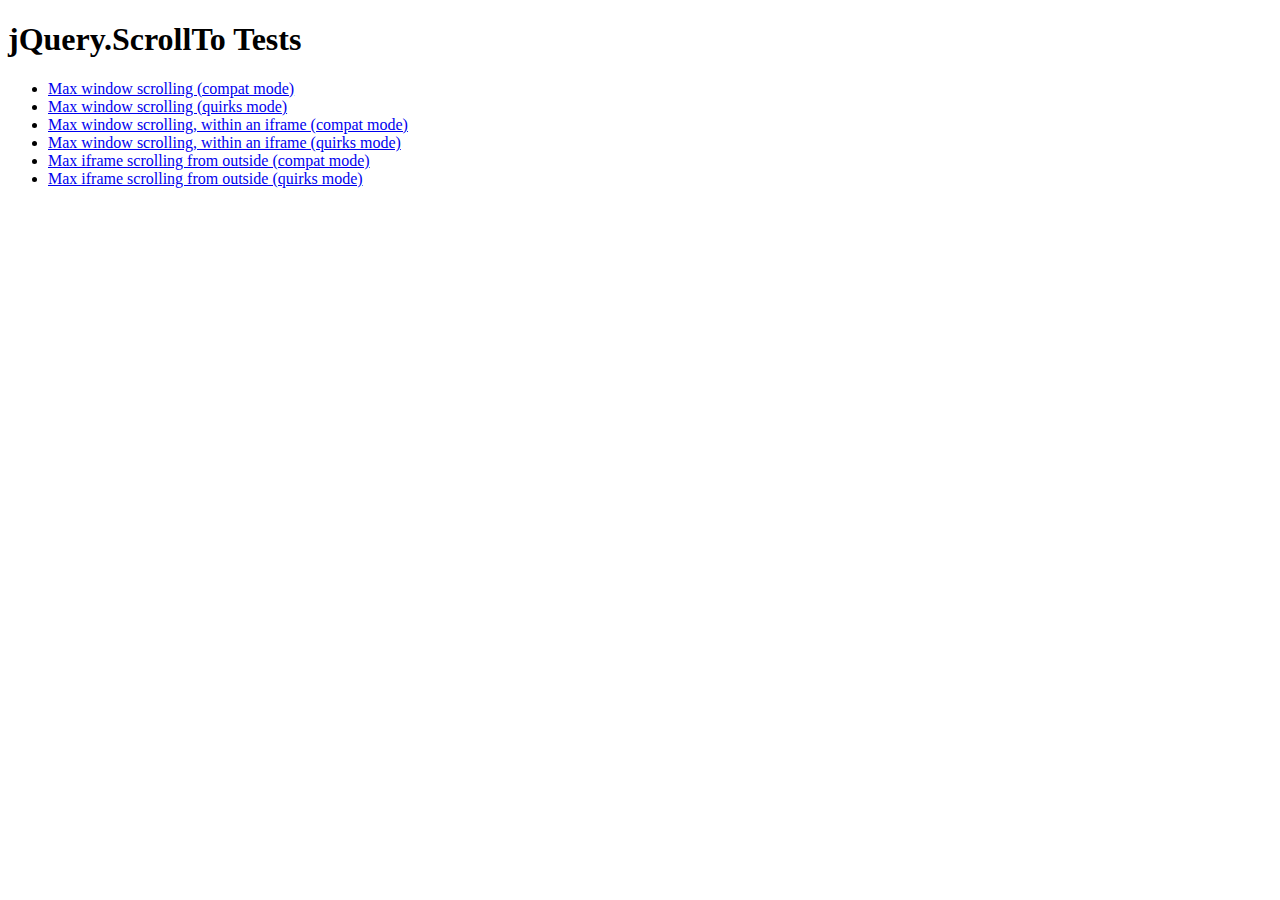
<file: devAid/assets/plugins/jquery-scrollTo/tests/index.html>
<!DOCTYPE html PUBLIC "-//W3C//DTD XHTML 1.0 Transitional//EN" "http://www.w3.org/TR/xhtml1/DTD/xhtml1-transitional.dtd">
<html xmlns="http://www.w3.org/1999/xhtml">
<head>
	<meta http-equiv="Content-Type" content="text/html; charset=iso-8859-1" />
	<title>jQuery.ScrollTo Tests</title>
	<meta name="keywords" content="javascript, jquery, plugins, scroll, scrollTo, smooth, animation, to, effect, ariel, flesler, window, overflow, element, navigation, customizable" />
	<meta name="description" content="Tests for jQuery ScrollTo. Made by Ariel Flesler." />
	<meta name="robots" content="index,follow" />
</head>
<body>
	<h1>jQuery.ScrollTo Tests</h1>
	
	<ul>
		<li><a href="WinMaxY-compat.html">Max window scrolling (compat mode)</a></li>
		<li><a href="WinMaxY-quirks.html">Max window scrolling (quirks mode)</a></li>
		<li><a href="WinMaxY-with-iframe-compat.html">Max window scrolling, within an iframe (compat mode)</a></li>
		<li><a href="WinMaxY-with-iframe-quirks.html">Max window scrolling, within an iframe (quirks mode)</a></li>
		<li><a href="WinMaxY-to-iframe-compat.html">Max iframe scrolling from outside (compat mode)</a></li>
		<li><a href="WinMaxY-to-iframe-quirks.html">Max iframe scrolling from outside (quirks mode)</a></li>
	</ul>
</body>
</html>
</file>
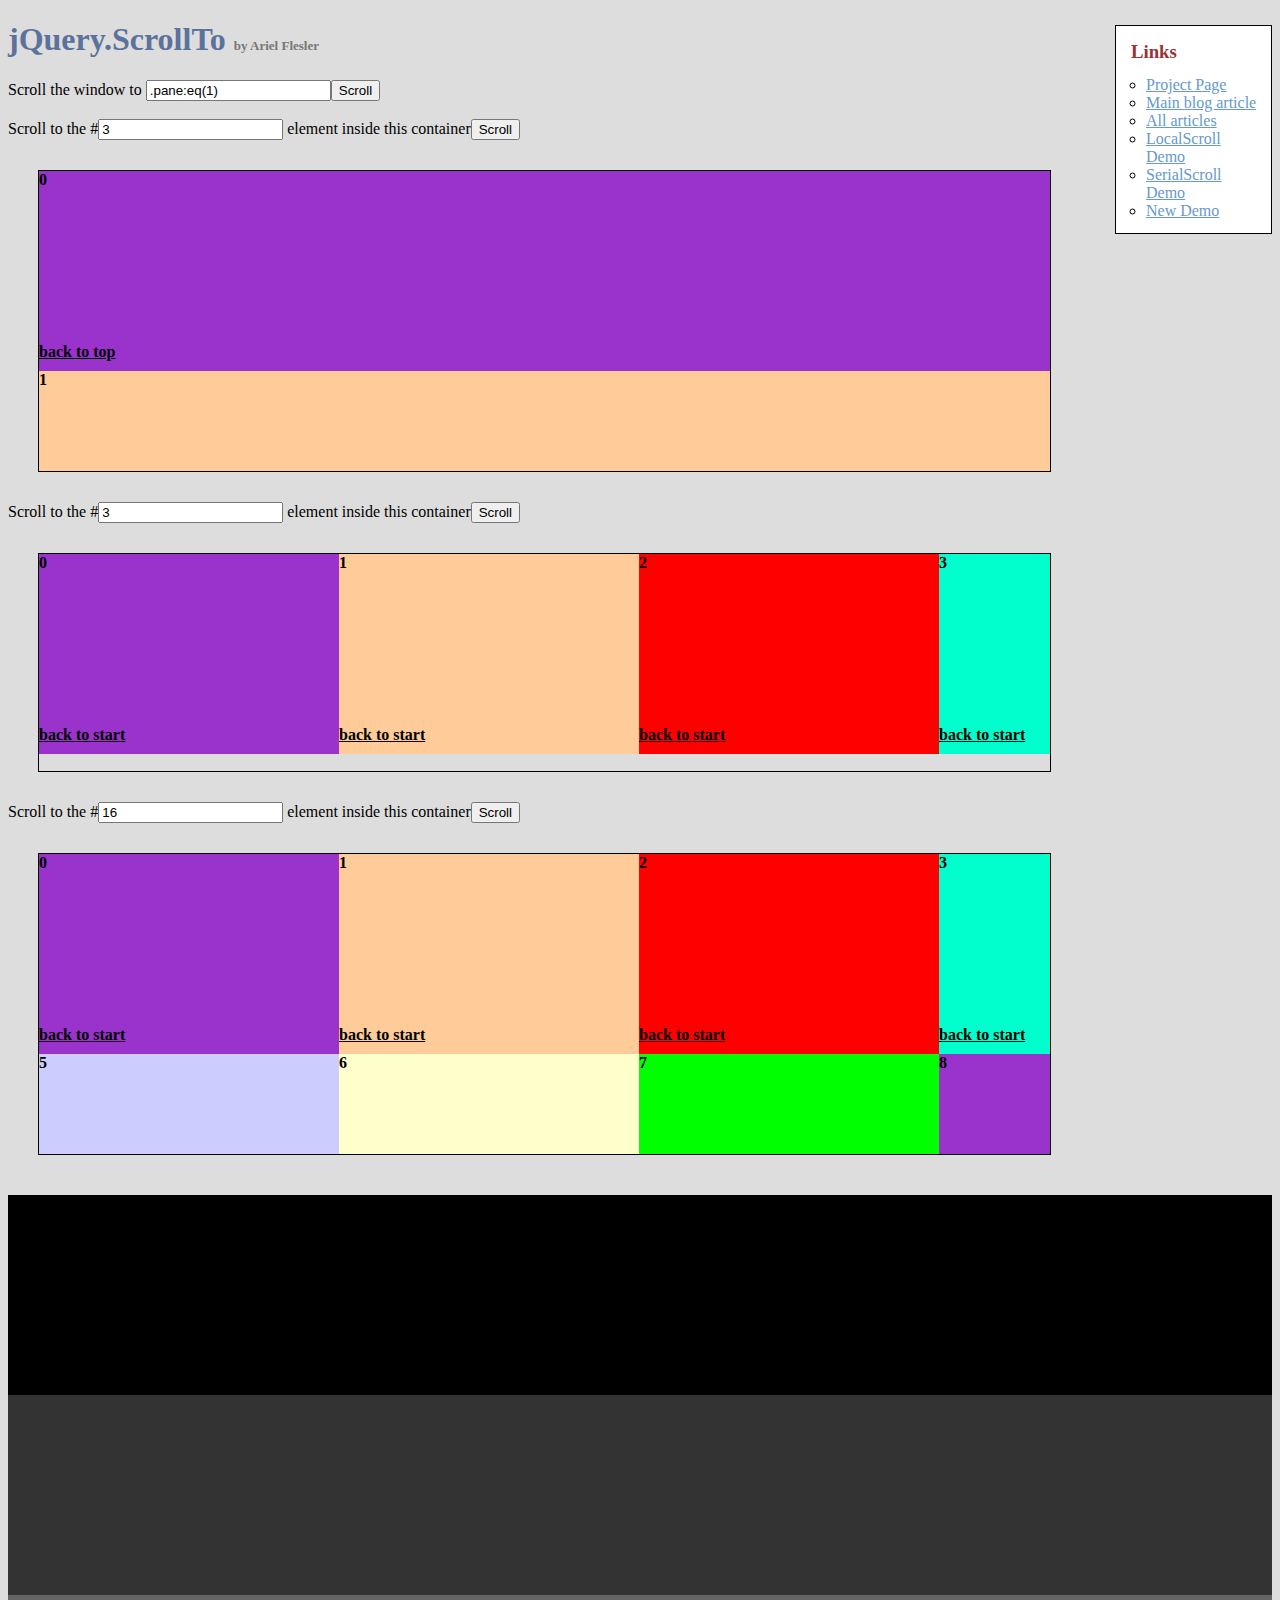
<file: devAid/assets/plugins/jquery-scrollTo/demo/index.old.html>
<!DOCTYPE html PUBLIC "-//W3C//DTD XHTML 1.0 Transitional//EN" "http://www.w3.org/TR/xhtml1/DTD/xhtml1-transitional.dtd">
<html xmlns="http://www.w3.org/1999/xhtml">
<head>
	<meta http-equiv="Content-Type" content="text/html; charset=iso-8859-1" />
	<title>jQuery.ScrollTo</title>
	<meta name="keywords" content="javascript, jquery, plugins, scroll, scrollTo, smooth, animation, to, effect, ariel, flesler, window, overflow, element, navigation, customizable" />
	<meta name="description" content="Demo of jQuery.ScrollTo. A very light and highly customizable jQuery plugin, to scroll overflowed elements or the window itself, made by Ariel Flesler." />
	<meta name="robots" content="index,follow" />
	<link type="text/css" rel="stylesheet" href="css/style.old.css" />
	<script type="text/javascript" src="https://ajax.googleapis.com/ajax/libs/jquery/1.8.0/jquery.min.js"></script>
	<script type="text/javascript" src="../jquery.scrollTo.js"></script>
	<script type="text/javascript">
		jQuery(function( $ ){
			//borrowed from jQuery easing plugin
			//http://gsgd.co.uk/sandbox/jquery.easing.php
			$.easing.elasout = function(x, t, b, c, d) {
				var s=1.70158;var p=0;var a=c;
				if (t==0) return b;  if ((t/=d)==1) return b+c;  if (!p) p=d*.3;
				if (a < Math.abs(c)) { a=c; var s=p/4; }
				else var s = p/(2*Math.PI) * Math.asin (c/a);
				return a*Math.pow(2,-10*t) * Math.sin( (t*d-s)*(2*Math.PI)/p ) + c + b;
			};	
			$('button').click(function(){//this is not the cleanest way to do this, I'm just keeping it short.
				var index = parseInt( $(this).prev('input').val() ) || 0;
				var $c = $(this).parent().next();
				$c.stop().scrollTo('li:eq('+index+')', {duration:2500, easing:'elasout',axis:$c.attr('id')});
			});
			$('#btn_screen').click(function(){
				$.scrollTo( $('#txt_screen').val(), {duration:2500} );
			});
			$('div.container a').click(function(){
				var $c = $(this).parents('.container');
				$c.stop().scrollTo( 0, {duration:2000,axis:$c.attr('id'), queue:true} );
				return false;
			});
		});
	</script>
</head>
<body>
	<h1>jQuery.ScrollTo&nbsp;<strong>by Ariel Flesler</strong></h1>
	<div id="links" class="part" style="width:135px">
		<h3>Links</h3>
		<ul>
			<li><a target="_blank" href="http://plugins.jquery.com/project/ScrollTo">Project Page</a></li>
			<li><a target="_blank" href="http://flesler.blogspot.com/2007/10/jqueryscrollto.html">Main blog article</a></li>
			<li><a target="_blank" href="http://flesler.blogspot.com/search/label/jQuery.ScrollTo">All articles</a></li>
			<li><a target="_blank" href="http://flesler.webs.com/jQuery.LocalScroll/">LocalScroll Demo</a></li>
			<li><a target="_blank" href="http://flesler.webs.com/jQuery.SerialScroll/">SerialScroll Demo</a></li>
			<li><a target="_blank" href="./" rel="prev" rev="next">New Demo</a></li>
		</ul>
	</div>
	<label for="txt_screen">Scroll the window to <input id="txt_screen" type="text" value=".pane:eq(1)" /><input id="btn_screen" type="button" value="Scroll" /></label><br /><br />
	<label>Scroll to the #<input type="text" value="3" /> element inside this container<button>Scroll</button></label>
	<div id="y" class="container">
		<ul>
			<li style="background-color:#9933CC;"><p>0</p><a href="#">back to top</a></li>
			<li style="background-color:#FFCC99;"><p>1</p><a href="#">back to top</a></li>
			<li style="background-color:#FF0000;"><p>2</p><a href="#">back to top</a></li>
			<li style="background-color:#00FFCC;"><p>3</p><a href="#">back to top</a></li>
			<li style="background-color:#663366;"><p>4</p><a href="#">back to top</a></li>
			<li style="background-color:#CCCCFF;"><p>5</p><a href="#">back to top</a></li>
			<li style="background-color:#FFFFCC;"><p>6</p><a href="#">back to top</a></li>
			<li style="background-color:#00FF00;"><p>7</p><a href="#">back to top</a></li>
		</ul>
	</div>
	<label>Scroll to the #<input type="text" value="3" /> element inside this container<button>Scroll</button></label>
	<div id="x" class="container">
		<ul style="width:4820px;">
			<li style="background-color:#9933CC;"><p>0</p><a href="#">back to start</a></li>
			<li style="background-color:#FFCC99;"><p>1</p><a href="#">back to start</a></li>
			<li style="background-color:#FF0000;"><p>2</p><a href="#">back to start</a></li>
			<li style="background-color:#00FFCC;"><p>3</p><a href="#">back to start</a></li>
			<li style="background-color:#663366;"><p>4</p><a href="#">back to start</a></li>
			<li style="background-color:#CCCCFF;"><p>5</p><a href="#">back to start</a></li>
			<li style="background-color:#FFFFCC;"><p>6</p><a href="#">back to start</a></li>
			<li style="background-color:#00FF00;"><p>7</p><a href="#">back to start</a></li>
			<li style="background-color:#9933CC;"><p>8</p><a href="#">back to start</a></li>
			<li style="background-color:#FFCC99;"><p>9</p><a href="#">back to start</a></li>
			<li style="background-color:#FF0000;"><p>10</p><a href="#">back to start</a></li>
			<li style="background-color:#00FFCC;"><p>11</p><a href="#">back to start</a></li>
			<li style="background-color:#663366;"><p>12</p><a href="#">back to start</a></li>
			<li style="background-color:#CCCCFF;"><p>13</p><a href="#">back to start</a></li>
			<li style="background-color:#FFFFCC;"><p>14</p><a href="#">back to start</a></li>
			<li style="background-color:#00FF00;"><p>15</p><a href="#">back to start</a></li>
		</ul>
	</div>
	<label>Scroll to the #<input type="text" value="16" /> element inside this container<button>Scroll</button></label>
	<div id="xy" class="container">
		<ul style="width:1500px;">
			<li style="background-color:#9933CC;"><p>0</p><a href="#">back to start</a></li>
			<li style="background-color:#FFCC99;"><p>1</p><a href="#">back to start</a></li>
			<li style="background-color:#FF0000;"><p>2</p><a href="#">back to start</a></li>
			<li style="background-color:#00FFCC;"><p>3</p><a href="#">back to start</a></li>
			<li style="background-color:#663366;"><p>4</p><a href="#">back to start</a></li>
			<li style="background-color:#CCCCFF;"><p>5</p><a href="#">back to start</a></li>
			<li style="background-color:#FFFFCC;"><p>6</p><a href="#">back to start</a></li>
			<li style="background-color:#00FF00;"><p>7</p><a href="#">back to start</a></li>
			<li style="background-color:#9933CC;"><p>8</p><a href="#">back to start</a></li>
			<li style="background-color:#FFCC99;"><p>9</p><a href="#">back to start</a></li>
			<li style="background-color:#FF0000;"><p>10</p><a href="#">back to start</a></li>
			<li style="background-color:#00FFCC;"><p>11</p><a href="#">back to start</a></li>
			<li style="background-color:#663366;"><p>12</p><a href="#">back to start</a></li>
			<li style="background-color:#CCCCFF;"><p>13</p><a href="#">back to start</a></li>
			<li style="background-color:#FFFFCC;"><p>14</p><a href="#">back to start</a></li>
			<li style="background-color:#00FF00;"><p>15</p><a href="#">back to start</a></li>
			<li style="background-color:#9933CC;"><p>16</p><a href="#">back to start</a></li>
			<li style="background-color:#FFCC99;"><p>17</p><a href="#">back to start</a></li>
			<li style="background-color:#FF0000;"><p>18</p><a href="#">back to start</a></li>
			<li style="background-color:#00FFCC;"><p>19</p><a href="#">back to start</a></li>
			<li style="background-color:#663366;"><p>20</p><a href="#">back to start</a></li>
			<li style="background-color:#CCCCFF;"><p>21</p><a href="#">back to start</a></li>
			<li style="background-color:#FFFFCC;"><p>22</p><a href="#">back to start</a></li>
			<li style="background-color:#00FF00;"><p>23</p><a href="#">back to start</a></li>
			<li style="background-color:#9933CC;"><p>24</p><a href="#">back to start</a></li>
			<li style="background-color:#FFCC99;"><p>25</p><a href="#">back to start</a></li>
			<li style="background-color:#FF0000;"><p>26</p><a href="#">back to start</a></li>
			<li style="background-color:#00FFCC;"><p>27</p><a href="#">back to start</a></li>
			<li style="background-color:#663366;"><p>28</p><a href="#">back to start</a></li>
			<li style="background-color:#CCCCFF;"><p>29</p><a href="#">back to start</a></li>
		</ul>
	</div>
	<div class="pane" style="background-color:#000000;margin-top:40px;"></div>
	<div class="pane" style="background-color:#333333;"></div>
	<div class="pane" style="background-color:#666666;"></div>
	<div class="pane" style="background-color:#999999;"></div>
	<div class="pane" style="background-color:#CCCCCC;"></div>
</body>
</html>
</file>
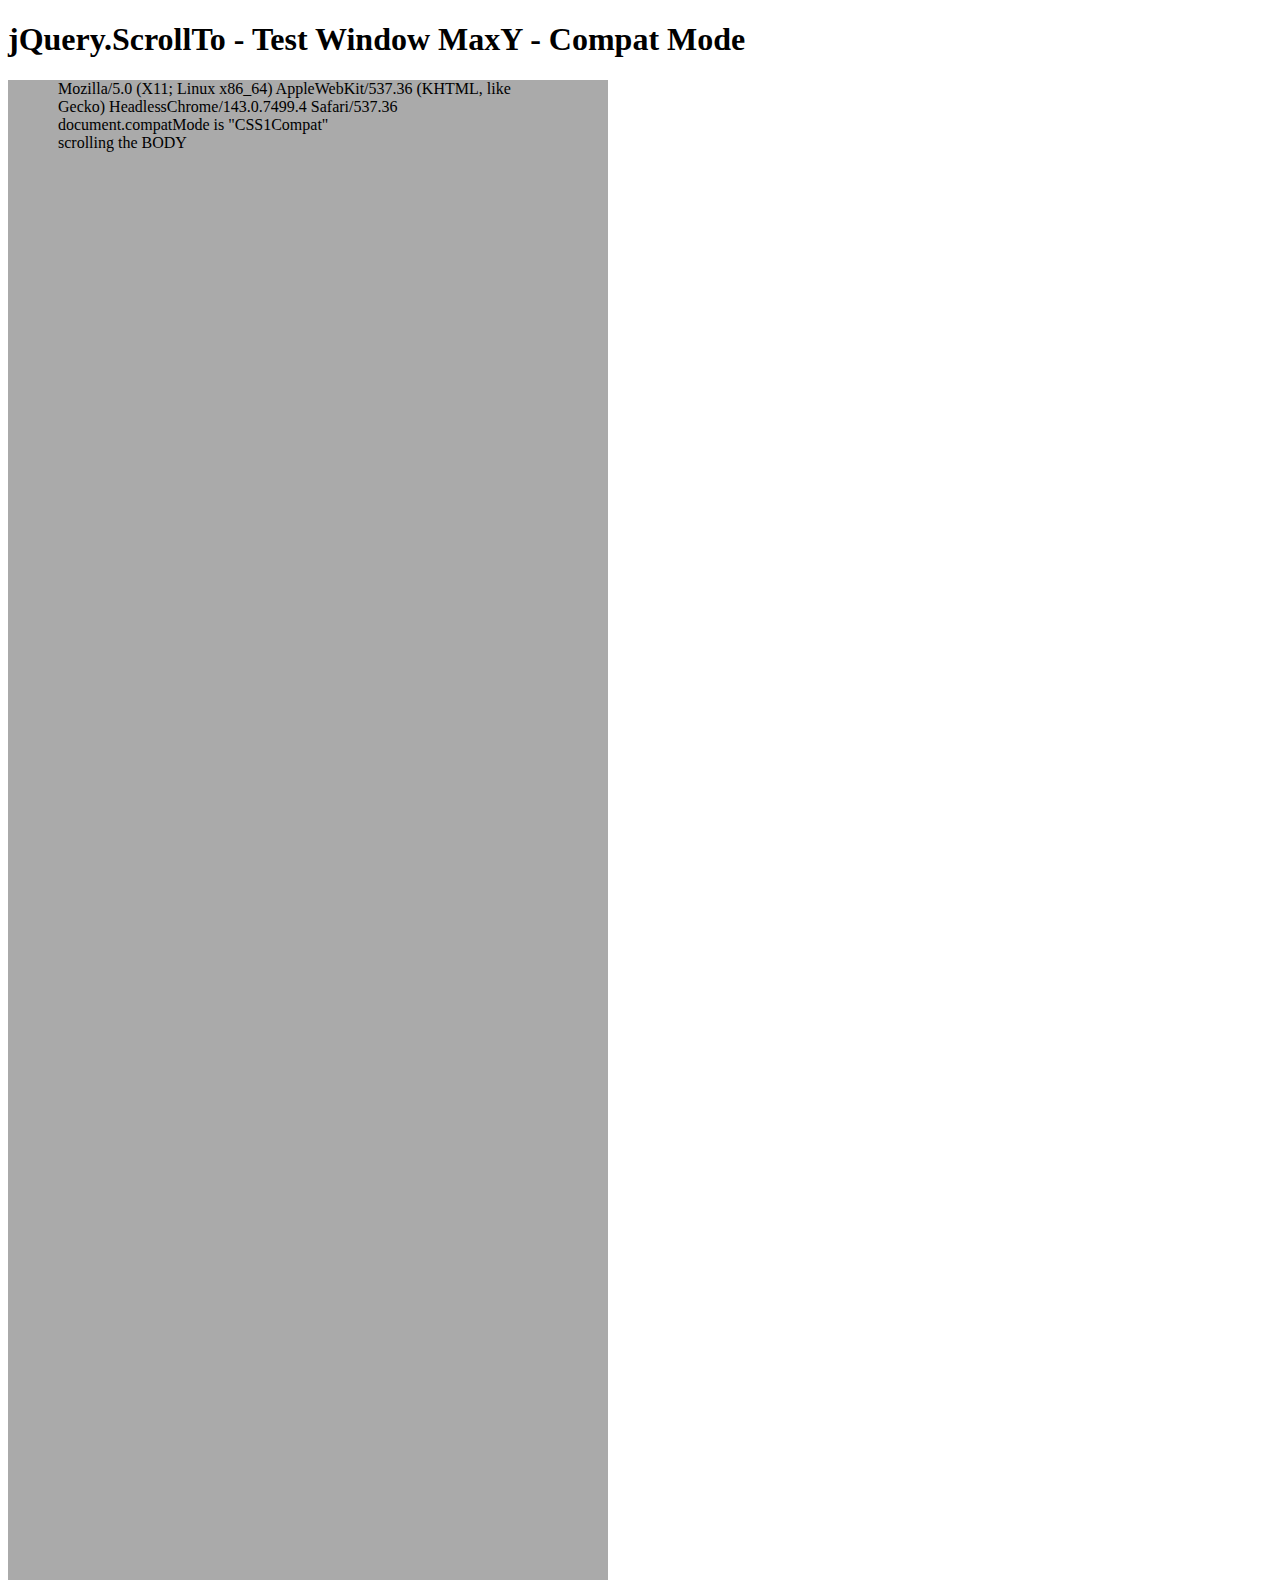
<file: devAid/assets/plugins/jquery-scrollTo/tests/WinMaxY-compat.html>
<!DOCTYPE html PUBLIC "-//W3C//DTD XHTML 1.0 Transitional//EN" "http://www.w3.org/TR/xhtml1/DTD/xhtml1-transitional.dtd">
<html xmlns="http://www.w3.org/1999/xhtml">
<head>
	<meta http-equiv="Content-Type" content="text/html; charset=iso-8859-1" />
	<title>jQuery.ScrollTo</title>
	<script type="text/javascript" src="https://code.jquery.com/jquery-1.11.0.js"></script>
	<script type="text/javascript" src="../jquery.scrollTo.js"></script>
	<script type="text/javascript" src="test.js"></script>
</head>
<body>
	<h1>jQuery.ScrollTo - Test Window MaxY - Compat Mode</h1>
	
	<div style="height:1500px; width:500px; padding:0 50px; background-color:#AAA">
		&nbsp;
	</div>
	<script type="text/javascript">
		$(window).test();
	</script>
</html>
</file>
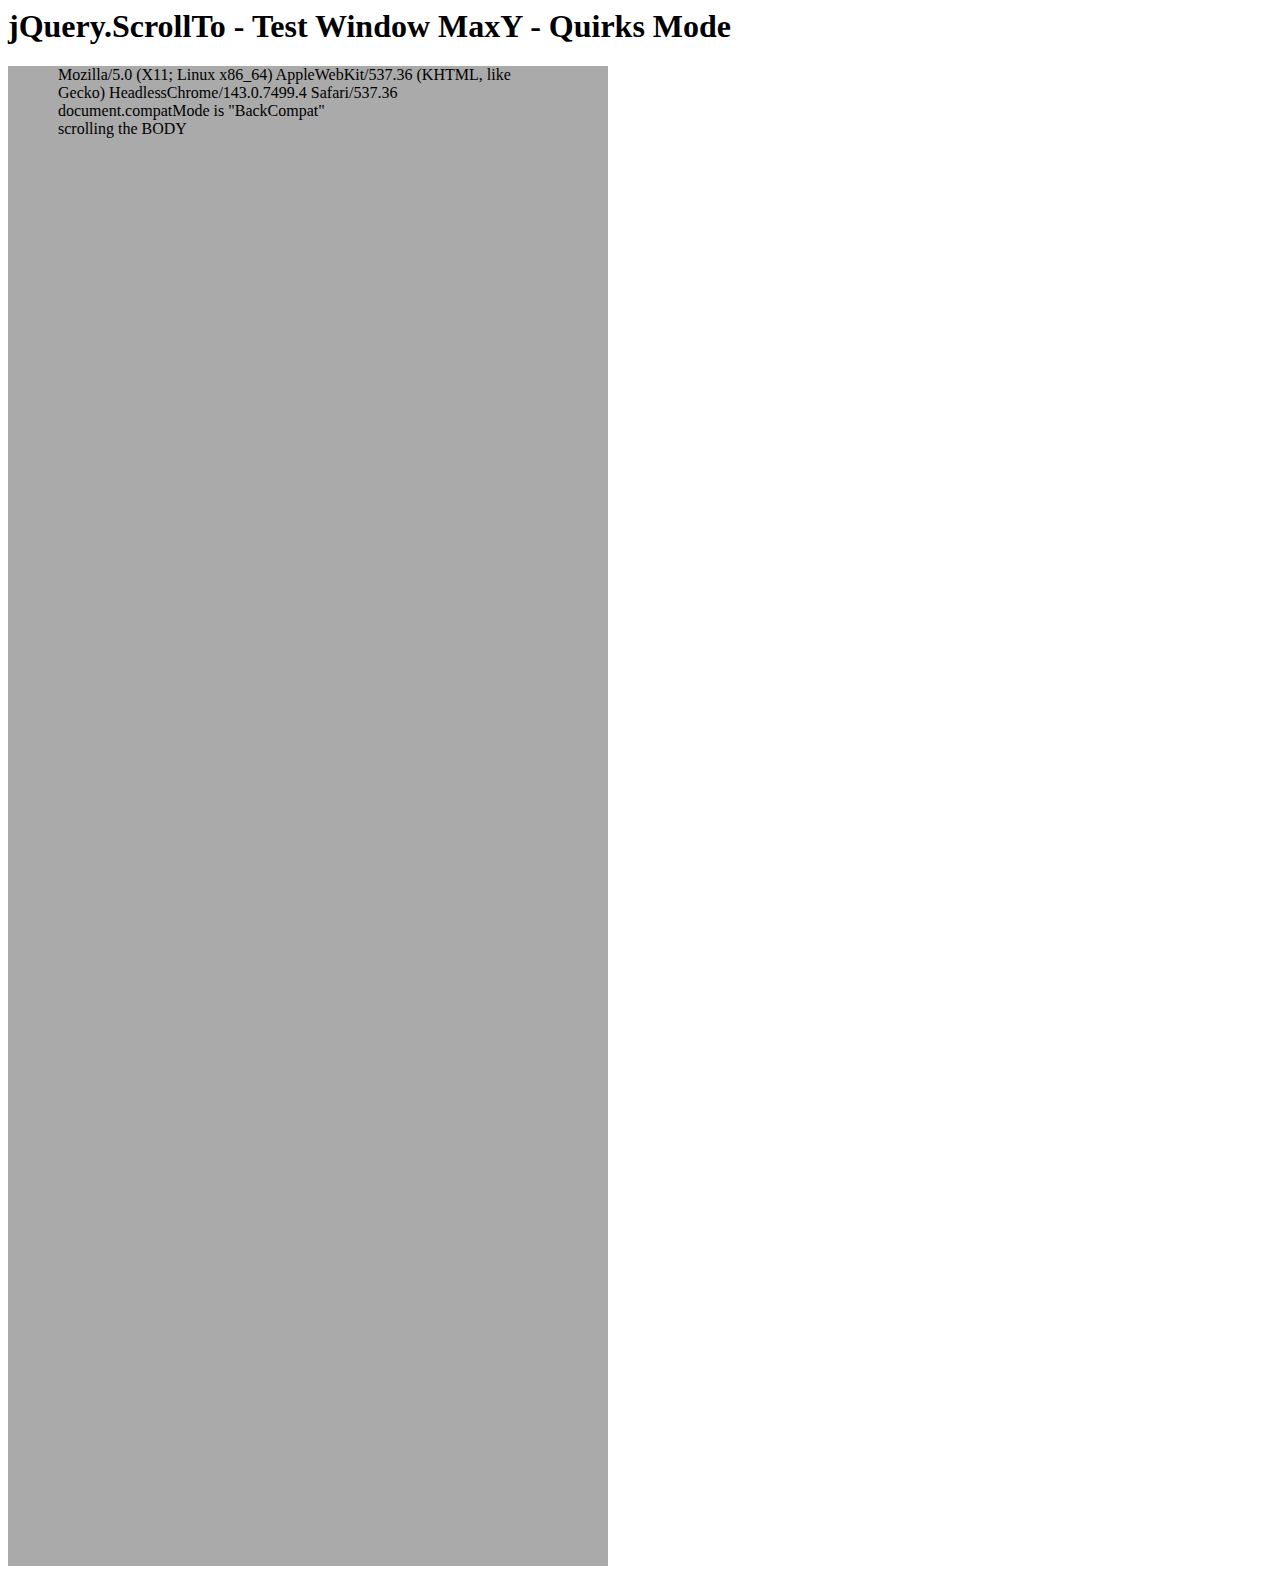
<file: devAid/assets/plugins/jquery-scrollTo/tests/WinMaxY-quirks.html>
<html>
<head>
	<meta http-equiv="Content-Type" content="text/html; charset=iso-8859-1" />
	<title>jQuery.ScrollTo</title>
	<script type="text/javascript" src="https://code.jquery.com/jquery-1.11.0.js"></script>
	<script type="text/javascript" src="../jquery.scrollTo.js"></script>
	<script type="text/javascript" src="test.js"></script>
</head>
<body>
	<h1>jQuery.ScrollTo - Test Window MaxY - Quirks Mode</h1>

	<div style="height:1500px; width:500px; padding:0 50px; background-color:#AAA">
		&nbsp;
	</div>
	<script type="text/javascript">
		$(window).test();
	</script>
</html>
</file>
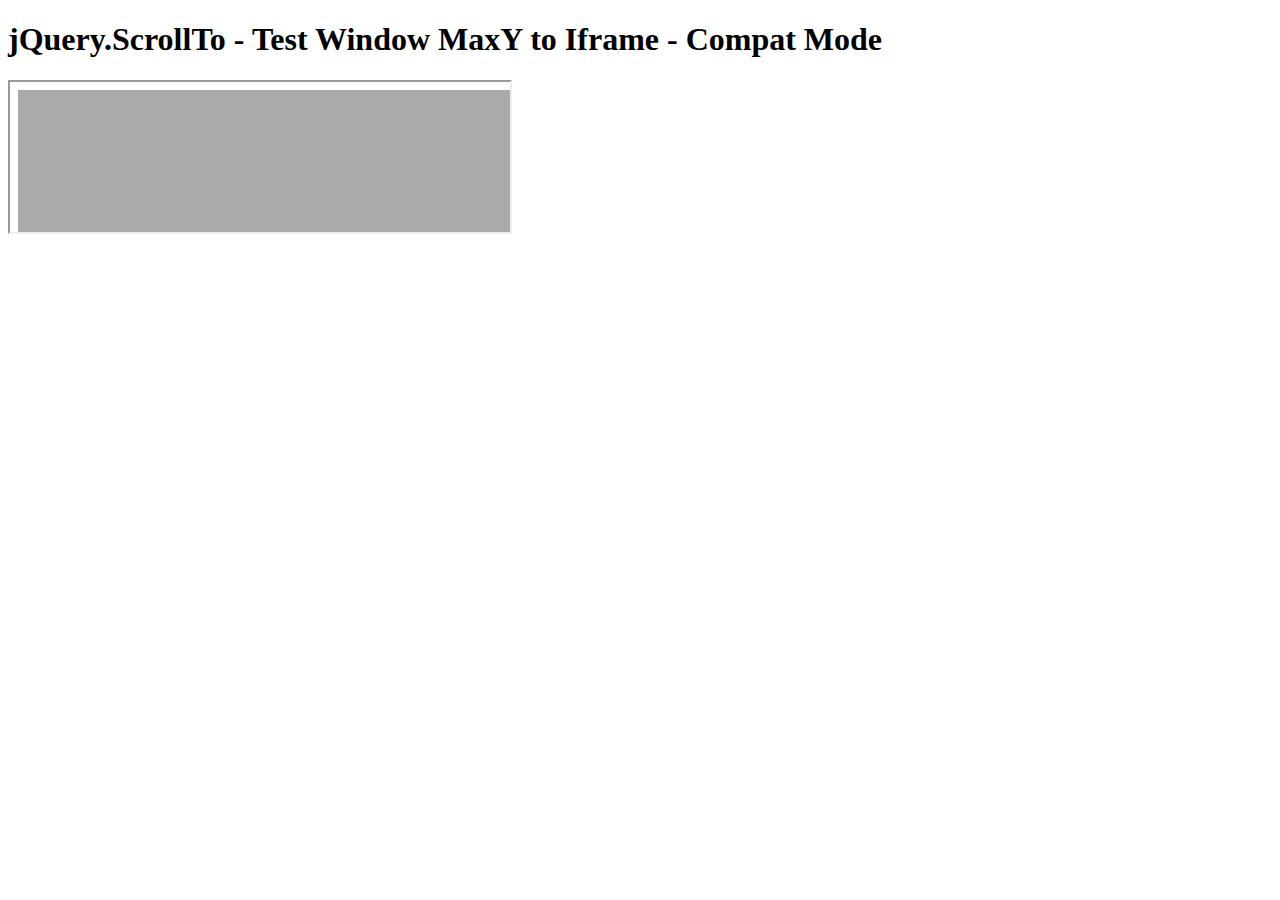
<file: devAid/assets/plugins/jquery-scrollTo/tests/WinMaxY-to-iframe-compat.html>
<!DOCTYPE html PUBLIC "-//W3C//DTD XHTML 1.0 Transitional//EN" "http://www.w3.org/TR/xhtml1/DTD/xhtml1-transitional.dtd">
<html xmlns="http://www.w3.org/1999/xhtml">
<head>
	<meta http-equiv="Content-Type" content="text/html; charset=iso-8859-1" />
	<title>jQuery.ScrollTo</title>
	<script type="text/javascript" src="https://code.jquery.com/jquery-1.11.0.js"></script>
	<script type="text/javascript" src="../jquery.scrollTo.js"></script>
	<script type="text/javascript" src="test.js"></script>
</head>
<body>
	<h1>jQuery.ScrollTo - Test Window MaxY to Iframe - Compat Mode</h1>

	<iframe src="WinMaxY-compat.html?notest"  style="width:500px" /></iframe>
	
	<script type="text/javascript">
		setTimeout(function(){
			$('iframe').test();
		}, 1500 );
	</script>
</html>
</file>
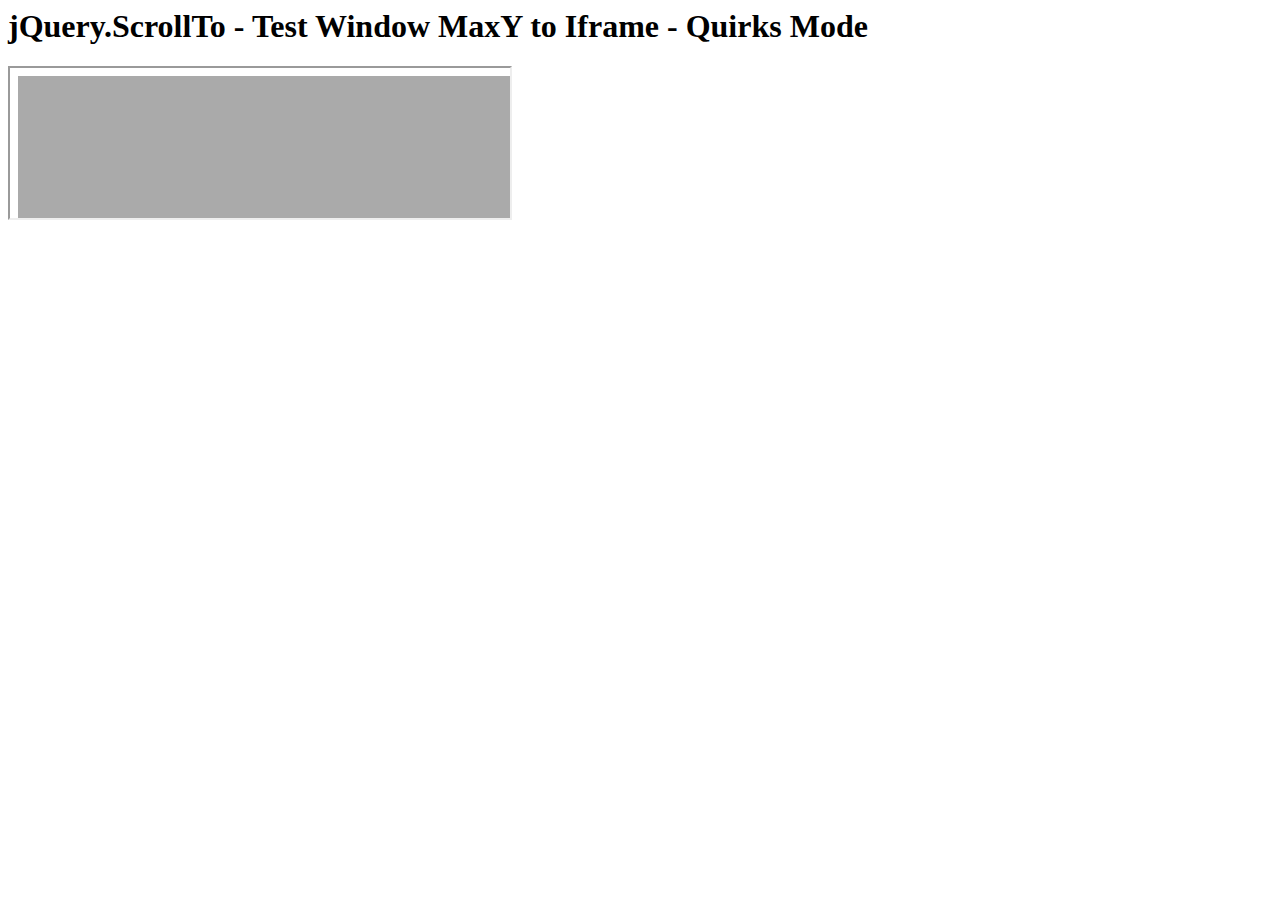
<file: devAid/assets/plugins/jquery-scrollTo/tests/WinMaxY-to-iframe-quirks.html>
<html>
<head>
	<meta http-equiv="Content-Type" content="text/html; charset=iso-8859-1" />
	<title>jQuery.ScrollTo</title>
	<script type="text/javascript" src="https://code.jquery.com/jquery-1.11.0.js"></script>
	<script type="text/javascript" src="../jquery.scrollTo.js"></script>
	<script type="text/javascript" src="test.js"></script>
</head>
<body>
	<h1>jQuery.ScrollTo - Test Window MaxY to Iframe - Quirks Mode</h1>
	
	<iframe src="WinMaxY-quirks.html?notest" style="width:500px"></iframe>
	
	<script type="text/javascript">
		setTimeout(function(){
			$('iframe').test();
		}, 1500 );
	</script>
</html>
</file>
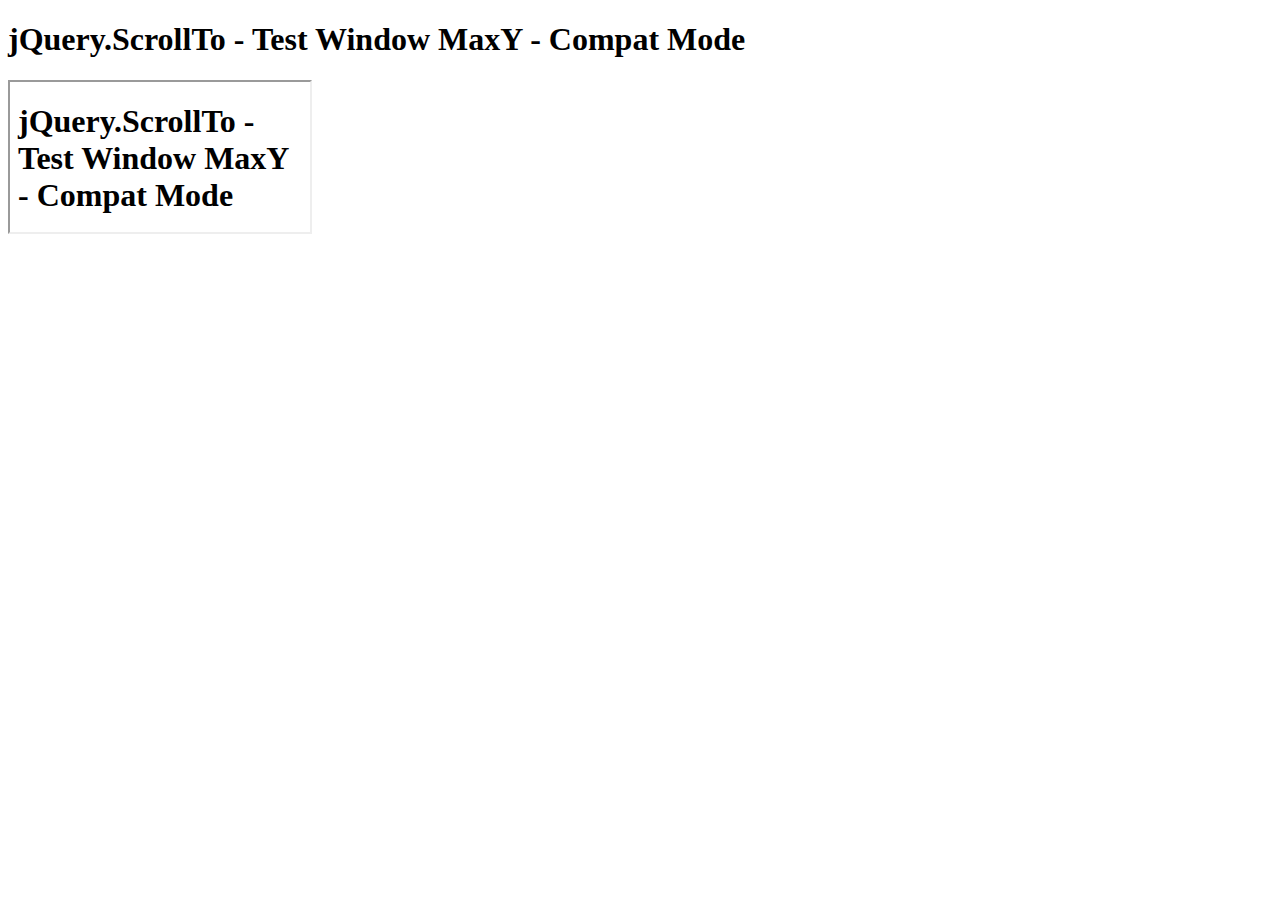
<file: devAid/assets/plugins/jquery-scrollTo/tests/WinMaxY-with-iframe-compat.html>
<!DOCTYPE html PUBLIC "-//W3C//DTD XHTML 1.0 Transitional//EN" "http://www.w3.org/TR/xhtml1/DTD/xhtml1-transitional.dtd">
<html xmlns="http://www.w3.org/1999/xhtml">
<head>
	<meta http-equiv="Content-Type" content="text/html; charset=iso-8859-1" />
	<title>jQuery.ScrollTo</title>
</head>
<body>
	<h1>jQuery.ScrollTo - Test Window MaxY - Compat Mode</h1>
	
	<iframe src="WinMaxY-compat.html" />
</html>
</file>
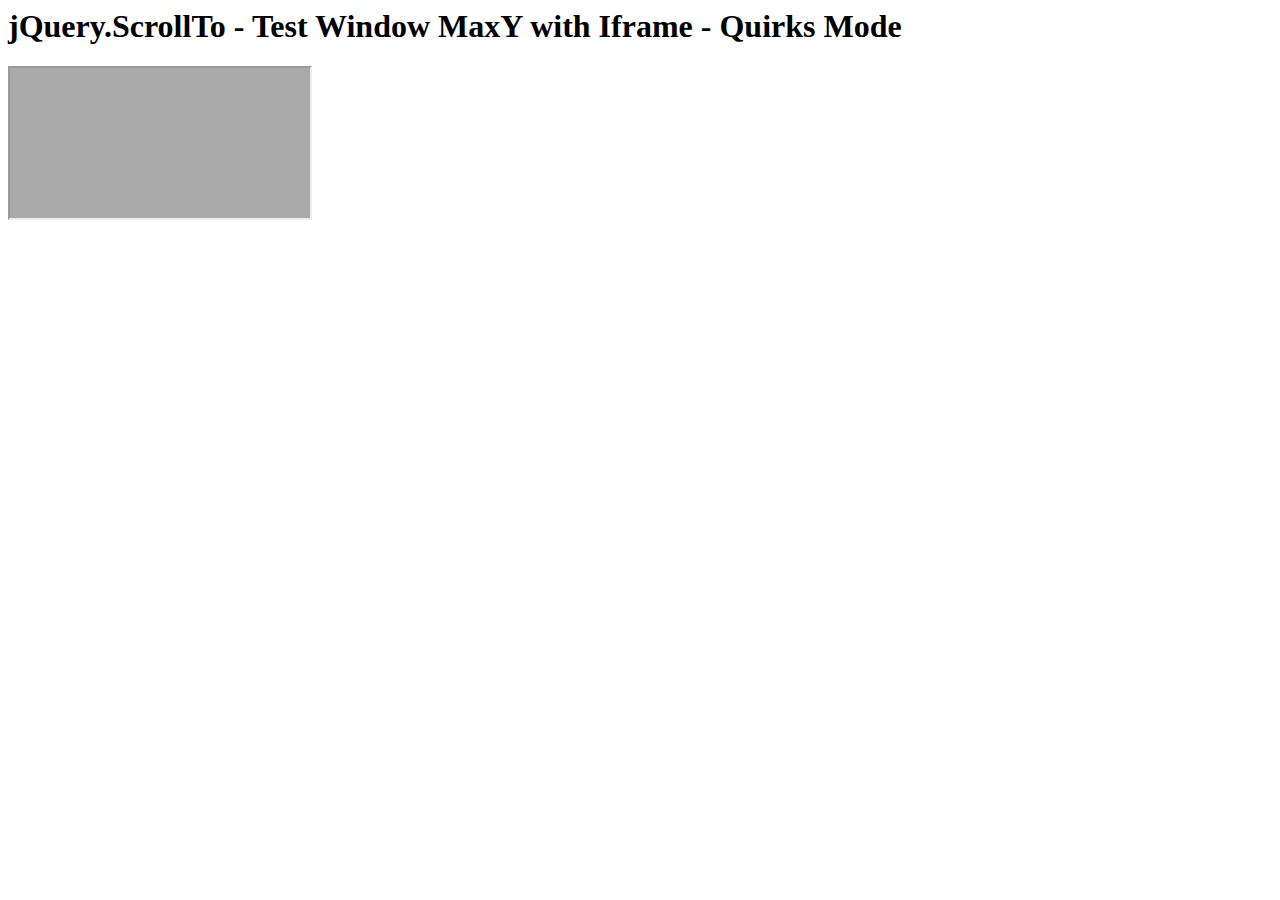
<file: devAid/assets/plugins/jquery-scrollTo/tests/WinMaxY-with-iframe-quirks.html>
<html>
<head>
	<meta http-equiv="Content-Type" content="text/html; charset=iso-8859-1" />
	<title>jQuery.ScrollTo</title>
</head>
<body>
	<h1>jQuery.ScrollTo - Test Window MaxY with Iframe - Quirks Mode</h1>

	<iframe src="WinMaxY-quirks.html" />
	
</html>
</file>
<file: css/dashboard.css>
/*
 * Base structure
 */

/* Move down content because we have a fixed navbar that is 50px tall */
body {
  padding-top: 50px;
}


/*
 * Global add-ons
 */

.sub-header {
  padding-bottom: 10px;
  border-bottom: 1px solid #eee;
}

/*
 * Top navigation
 * Hide default border to remove 1px line.
 */
.navbar-fixed-top {
  border: 0;
}

/*
 * Sidebar
 */

/* Hide for mobile, show later */
.sidebar {
  display:block;
}
@media (min-width: 768px) {
  .sidebar {
    position: fixed;
    top: 51px;
    bottom: 0;
    left: 0;
    z-index: 1000;
    display: block;
    padding: 20px;
    overflow-x: hidden;
    overflow-y: auto; /* Scrollable contents if viewport is shorter than content. */
    background-color: #f5f5f5;
  }
}

/* Sidebar navigation */
.nav-sidebar {
  margin-right: -21px; /* 20px padding + 1px border */
  margin-bottom: 20px;
  margin-left: -20px;
}
.nav-sidebar > li > a {
  padding-right: 20px;
  padding-left: 20px;
}
.nav-sidebar > .active > a,
.nav-sidebar > .active > a:hover,
.nav-sidebar > .active > a:focus {
  color: #fff;
  background-color: #428bca;
}


/*
 * Main content
 */

.main {
  padding: 20px;
}
@media (min-width: 768px) {
  .main {
    padding-right: 40px;
    padding-left: 40px;
  }
}
.main .page-header {
  margin-top: 0;
}


/*
 * Placeholder dashboard ideas
 */

.placeholders {
  margin-bottom: 30px;
  text-align: center;
}
.placeholders h4 {
  margin-bottom: 0;
}
.placeholder {
  margin-bottom: 20px;
}
.placeholder img {
  display: inline-block;
  border-radius: 50%;
}
</file>
<file: css/style.css>
/*
Author: W3layout
Author URL: http://w3layouts.com
License: Creative Commons Attribution 3.0 Unported
License URL: http://creativecommons.org/licenses/by/3.0/
*/
h4, h5, h6,
h1, h2, h3 {margin: 0;}
ul, ol {margin: 0; padding:0;}
p {margin: 0;}
html, body{
	font-family: 'Ubuntu', sans-serif;
	font-size: 100%;
	background: #ffffff;
}
body a{
	transition:0.5s all;
	-webkit-transition:0.5s all;
	-moz-transition:0.5s all;
	-o-transition:0.5s all;
	-ms-transition:0.5s all;
}	
body {
  padding-top:0px;
}
a:focus {
  outline: thin dotted;
  outline: 0px auto -webkit-focus-ring-color;
  outline-offset: 0px;
  text-decoration:none;
}
/*-- header_top --*/
.sidebar{
  background:#6ecadc;
  top: 0px;
  padding:2em 30px;
}
.sidebar h1{
	font-size:2.5em;
	font-weight:700;
	margin-bottom:1em;
	COLOR:#fff;
	font-family: 'Varela Round', sans-serif;
	
}
.profil{
border:1px solid #fff;
	padding:1em;
	width:100%;
}

/*
.sidebar img{
	border:1px solid #fff;
	padding:1em;
	width:100%;
}
*/
.details{
	margin-top:2em;
}
.details h3{
	font-weight:600;
	font-size:1em;
	color:#fff;
}  

.details p{
	color:#101010;
	font-size:0.9em;
	margin:5px 0 2em 0;
}
.details p a{
	color:#101010;
	font-size:0.9em;
}
address h3{
	margin-bottom:5px;
}
address span{
	display:block;
	color:#101010;
	font-size:0.9em;
	line-height:1.5em;
}
/*----*/
.main{  
  padding:2em 0;
}
.content{
	margin-right:3em;
}
.glyphicon {
  top:1px;
}
.glyphicon-file:before,.glyphicon-print:before,.glyphicon-envelope:before,.glyphicon-picture:before{
    margin-right: 9px;
  font-size: 14px;
  color: #6ecadc;
}
.details_header{
	padding: 0em 1em 0 2em;
}
.details_header ul li{
	display:inline-block;
}
.details_header ul li a{
	padding:0 1em;
	color:#333;
}
.details_header ul li a:hover{
	color:#6ecadc;
}
.company {
	margin:2em 0;
}
.company h3{
  color: #FFF;
  padding: 5px 41px 5px 30px;
  display: inline-block;
}
.skills h3{
  color: #FFF;
  padding: 5px 98px 5px 30px;
  display: inline-block;
}
.company_details,.education_details {
	padding:1.5em 0 0em 2em;
}
.company_details h4,.education_details h4{
	color:#333;
	font-weight:600;
	font-size:1.5em;
	margin-bottom:6px;
	font-family: 'Varela Round', sans-serif;
}
.company_details h4 span,.education_details h4 span{
	font-size: 0.65em;
  margin-left: 5px;
  color: #999;
  font-weight:400;
}
.company_details h6,.education_details h6{
	font-weight:400;
	margin-bottom:1.3em;
	font-size:0.9em;
}
.company_details p,.skill_info p,.education_details p{
	color:#999;
	font-weight:300;
	line-height:1.7em;
}
.cmpny1{
	border-bottom:3px dashed #999;
	padding-bottom:1em;
}
.skills{
	margin:2em 0;
}
.skill_info {
	padding:1.5em 0 0 2em;
}
.skill_list{
	padding:1.5em 0 0 2em;
}
.skill1,.skill2, .skill3{
	 float:left;
	 width:30%;
}
.skill1 h4,.skill2 h4,.skill3 h4{
	color:#333;
	font-weight:600;
	margin-bottom:1em;
	display:inline-block;
}
.skill1 ul,.skill2 ul, .skill3 ul{
	padding-left:4em;
}
.skill1 ul li,.skill2 ul li, .skill2 ul li{
	color:#333;
}
.education  h3{
  background: #999;
  color: #FFF;
  padding: 5px 190px 5px 30px;
  display: inline-block;
}
h3.clr1{
	background:#6ecadc;
}
h3.clr2{
	background:#e9a820;
}
h3.clr3{
	background:#3eb991;
}
h3.clr4{
	background:#dc806e;
}
h3.clr5{
	background:#cadc6e;
}
h3.clr6{
	background:#dcb76e;
}
.copywrite{
	padding-left:2em;
	margin-top:1em;
}
.copywrite p{
	color:#999;
	font-size:0.9em;
}
.copywrite p a{
	color:#999;
}
.copywrite p a:hover{
	color:#6ecadc;
}
.contact-grid form{
	padding:2em 0 0 2em;
}
.contact-grid input[type="text"], .contact-grid textarea {
  width: 80%;
  padding: 0.7em;
  margin: 0.5em 0;
  background: none;
  outline: none;
  border: 1px solid #A09F9F;
  font-size: 1em;
  color: #A09F9F;
  -webkit-appearance: none;
}
.send input[type="submit"] {
  width: 14%;
  font-size: 1.1em;
  background:#e9a820;
  padding: 0.4em 0.8em;
  text-align: center;
  color: #fff;
  border: none;
  outline: none;
  -webkit-appearance: none;
}
.send input[type="submit"]:hover {
  background: #6ecadc;
}
.contact-grid textarea {
  resize: none;
}
.map{
	padding:2em 0 0 2em;
}
.map iframe {
  width: 100%;
  height: 350px;
  border: none;
}
/*--responsive--*/
@media (max-width: 1366px){
.sidebar h1 {
  font-size: 2em;
}
}
@media (max-width: 1024px){
.sidebar {
  padding: 2em 17px;
  width:20%;
}
.sidebar h1 {
  font-size: 1.6em;
}
.main {
  margin-left: 19.666667%;
  width: 80%;
}
}
@media (max-width: 768px){
.sidebar {
  width: 22%;
}
.main {
  margin-left: 21.666667%;
  width: 78%;
}
.sidebar h1 {
  font-size: 1.4em;
}
.sidebar img {
  padding: 0.5em;
  width: 89%;
}
.details_header {
  padding: 0em 1em 0 1em;
}
.details_header ul li a {
  padding: 0 1em;
  font-size: 0.9em;
}
.company h3,.skills h3,.education h3{
  font-size: 1.2em;
}
.company_details h4, .education_details h4 {
  font-size: 1.1em;
}
.company_details h6, .education_details h6 {
  font-size: 0.8em;
}
.company_details p, .skill_info p, .education_details p {
  font-size: 0.8em;
}
.cmpny1 {
  padding-bottom: 1.5em;
}
.skill1, .skill2, .skill3 {
  float: left;
  width: 33%;
}
.skill1 ul li,.skill2 ul li, .skill3 ul li{
	font-size:0.85em;
}
.skill1 h4, .skill2 h4,.skill3 h4 {
  font-size: 1em;
}
.skill_list {
  padding: 0.7em 0 0 2em;
}
.details p {
  font-size: 0.75em;
}
address span {
  font-size: 0.8em;
}
.contact-grid input[type="text"], .contact-grid textarea {
  width: 100%;
  font-size: 0.8em;
}
.send input[type="submit"] {
  width: 20%;
  font-size:0.85em;
}
}
@media (max-width: 736px){
.sidebar {
  width: 100%;
}
.main {
  margin-left: 0;
  width: 100%;
}
.sidebar_top{
	width:30%;
	float:left;
	margin-right:5%;
}
.details{
	width:30%;
	float:right;
}
}
@media (max-width: 640px){
.sidebar {
  width: 100%;
}
.main {
  margin-left: 0;
  width: 100%;
}
.sidebar_top{
	width:30%;
	float:left;
	margin-right:5%;
}
.details{
	width:30%;
	float:right;
}
.sidebar img{
	width:100%;
}
.details p {
  font-size: 0.9em;
  margin: 5px 0 1em 0;
}
.details h3 {
  font-size: 0.9em;
}
}
@media (max-width: 600px){
address {
  margin-bottom:0px;
}
.sidebar_top {
  width: 32%;
}
.sidebar img {
  width: 85%;
}
}
@media (max-width: 568px){
.details_header ul li a {
  padding: 0 0.5em;
  font-size: 0.9em;
}
}
@media (max-width: 480px){
.content {
  margin-right: 2em;
}
.glyphicon-save:before, .glyphicon-print:before, .glyphicon-envelope:before, .glyphicon-picture:before {
  margin-right: 6px;
  font-size: 12px;
}
.details_header ul li a {
  padding: 0 0.5em;
  font-size: 0.85em;
}
.details {
  width: 36%;
}
.sidebar h1 {
  font-size: 1.3em;
}
.sidebar_top {
  width: 38%;
}
address {
  margin-bottom: 0px;
}
.copywrite{
	padding-left:1em;
}
.map iframe {
  height: 246px;
}
}
@media (max-width: 414px){
.sidebar_top {
  width: 45%;
}
.sidebar img {
  width: 91%;
}
.details {
  width: 42%;
}
.details_header {
  padding: 0em 0em 0 1em;
}
.details_header ul li a {
  padding: 0 0.3em;
  font-size: 0.75em;
}
.skill1 ul, .skill2 ul, .skill3 ul {
  padding-left: 3em;
}
}
@media (max-width: 384px){
.sidebar h1 {
  font-size: 1.2em;
}
.details {
  width: 45%;
}
.details_header ul {
  text-align: center;
}
.details_header ul li a {
  padding: 0 1em;
  font-size: 0.75em;
}
.main {
  padding: 1em 0 2em 0;
}
.company_details, .education_details,.skill_info  {
  padding: 1em 0 0em 1em;
}
.company h3 {
  padding: 5px 41px 5px 16px;
}
.company_details h4, .education_details h4 {
  font-size: 0.9em;
}
.company_details h6, .education_details h6 {
  font-size: 0.6em;
}
.company {
  margin: 1em 0;
}
.skills {
  margin: 1em 0;
}
.company h3, .skills h3, .education h3 {
  font-size: 1em;
}
.skills h3 {
  padding: 5px 98px 5px 16px;
}

.skill1 ul, .skill2 ul, .skill3 ul  {
  padding-left: 2em;
}
.skill1 ul li, .skill2 ul li, .skill3 ul li {
  font-size: 0.75em;
}
.skill_list {
  padding: 0.5em 0 0 1.5em;
}
.education h3 {
  padding: 5px 190px 5px 16px;
}
.copywrite p{
	font-size:0.7em;
}
}
@media (max-width: 375px){
.sidebar h1 {
  font-size: 1em;
}
.sidebar img {
  width: 70%;
}
.details h3 {
  font-size: 0.8em;
}
.details p {
  font-size: 0.75em;
  margin: 5px 0 0.5em 0;
}
address span {
  font-size: 0.7em;
}
.sidebar {
  padding: 1.5em 17px 1em 17px;
}
.details_header {
  padding: 0em 0em 0 1em;
  text-align: center;
}
.details_header ul li a {
  line-height: 2em;
}
}
@media (max-width: 320px){
.sidebar_top {
  width: 50%;
}
.sidebar img {
  width: 80%;
}
.details h3 {
  font-size: 0.7em;
}
.content {
  margin-right: 1em;
}
.details_header ul li a {
  padding: 0 0.5em;
  font-size: 0.75em;
}
.skill1 h4, .skill2 h4,.skill3 h4{
  font-size: 0.85em;
}
.skill1 ul, .skill2 ul ,.skill3 ul {
  padding-left: 1.5em;
}
}
</file>
<file: css/popuo-box.css>
/* Styles for dialog window */
#small-dialog,#small-dialog1{
	padding:20px;
	text-align: left;
	max-width: 650px;
	margin: 40px auto;
	position: relative;
	text-align:center;
}
#small-dialog-it,#small-dialog-in,#small-dialog-fr,#small-dialog-sh,#small-dialog-sf,#small-dialog-su,#small-dialog-me,#small-dialog-ch,#small-dialog-pi,#small-dialog-am {
	background: white;
	padding:20px;
	text-align: left;
	max-width: 450px;
	margin: 40px auto;
	position: relative;
	text-align:center;
}
a.play-icon.popup-with-zoom-anim img:hover {
	opacity: 0.5;
	transition:0.5s all;
	-webkit-transition:0.5s all;
	-o-transition:0.5s all;
	-moz-transition:0.5s all;
	-ms-transition:0.5s all;
}
.portfolio-items{
	text-align:center;
	margin:0 auto;
}
.portfolio-items img{
	width:100%;
}
.portfolio-items h4{
	margin:1em 0;
	font-size:25px;
	color:#a63d56;
}
.portfolio-items p{
	text-align:justify;
}
/**

/**
 * Fade-zoom animation for first dialog
 */

/* start state */
.my-mfp-zoom-in #small-dialog {
opacity: 0;
-webkit-transition: all 0.2s ease-in-out;
-moz-transition: all 0.2s ease-in-out;
-o-transition: all 0.2s ease-in-out;
transition: all 0.2s ease-in-out;
-webkit-transform: scale(0.8);
-moz-transform: scale(0.8);
-ms-transform: scale(0.8);
-o-transform: scale(0.8);
transform: scale(0.8);
}
/* animate in */
.my-mfp-zoom-in.mfp-ready #small-dialog {
opacity: 1;
-webkit-transform: scale(1);
-moz-transform: scale(1);
-ms-transform: scale(1);
-o-transform: scale(1);
transform: scale(1);
}
/* animate out */
.my-mfp-zoom-in.mfp-removing #small-dialog {
-webkit-transform: scale(0.8);
-moz-transform: scale(0.8);
-ms-transform: scale(0.8);
-o-transform: scale(0.8);
transform: scale(0.8);
opacity: 0;
}
/* Dark overlay, start state */
.my-mfp-zoom-in.mfp-bg {

-webkit-transition: opacity 0.3s ease-out;
-moz-transition: opacity 0.3s ease-out;
-o-transition: opacity 0.3s ease-out;
transition: opacity 0.3s ease-out;
}
/* animate out */
.my-mfp-zoom-in.mfp-removing.mfp-bg {
opacity: 0;
}
/**
/* Magnific Popup CSS */
.mfp-bg {
  top: 0;
  left: 0;
  width: 100%;
  height: 100%;
  z-index: 1042;
  overflow: hidden;
  position: fixed;
  background:#fff;
 }

.mfp-wrap {
  top: 0;
  left: 0;
  width: 100%;
  height: 100%;
  z-index: 1043;
  position: fixed;
  outline: none !important;
  -webkit-backface-visibility: hidden; }

.mfp-container {
  text-align: center;
  position: absolute;
  width: 100%;
  height: 100%;
  left: 0;
  top: 0;
  padding: 0 8px;
  -webkit-box-sizing: border-box;
  -moz-box-sizing: border-box;
  box-sizing: border-box; }

.mfp-container:before {
  content: '';
  display: inline-block;
  height: 100%;
  vertical-align: middle; }

.mfp-align-top .mfp-container:before {
  display: none; }

.mfp-content {
  position: relative;
  display: inline-block;
  vertical-align: middle;
  margin: 0 auto;
  text-align: left;
  z-index: 1045; }

.mfp-inline-holder .mfp-content,
.mfp-ajax-holder .mfp-content {
  width: 100%;
  cursor: auto; }

.mfp-ajax-cur {
  cursor: progress; }

.mfp-zoom-out-cur,
.mfp-zoom-out-cur .mfp-image-holder .mfp-close {
  cursor: -moz-zoom-out;
  cursor: -webkit-zoom-out;
  cursor: zoom-out; }
.mfp-zoom {
  cursor: pointer;
  cursor: -webkit-zoom-in;
  cursor: -moz-zoom-in;
  cursor: zoom-in; }

.mfp-auto-cursor .mfp-content {
  cursor: auto; }

.mfp-close,
.mfp-arrow,
.mfp-preloader,
.mfp-counter {
  -webkit-user-select: none;
  -moz-user-select: none;
  user-select: none; }

.mfp-loading.mfp-figure {
  display: none; }

.mfp-hide {
  display: none !important; }
.mfp-content iframe{
	width:100%;
	min-height:500px;
}
.mfp-preloader {
  color: #cccccc;
  position: absolute;
  top: 50%;
  width: auto;
  text-align: center;
  margin-top: -0.8em;
  left: 8px;
  right: 8px;
  z-index: 1044; }

.mfp-preloader a {
  color: #cccccc; }

.mfp-preloader a:hover {
  color: white; }

.mfp-s-ready .mfp-preloader {
  display: none; }

.mfp-s-error .mfp-content {
  display: none; }

button.mfp-close,
button.mfp-arrow {
  overflow: visible;
  cursor: pointer;
  border: 0;
   background:#FFF;
  -webkit-appearance: none;
  display: block;
  padding: 0;
  z-index: 1046; }
button::-moz-focus-inner {
  padding: 0;
  border: 0; }

.mfp-close {
  width: 44px;
  height: 44px;
  line-height: 44px;
  position: absolute;
 right: 0px;
	top: -43px;
  text-decoration: none;
  text-align: center;
  padding: 0 0 18px 10px;
  color: white;
  font-style: normal;
  font-size: 28px;
  outline:none;
  font-family: 'Open Sans', sans-serif;		
 }
  .mfp-close:hover, .mfp-close:focus {
    opacity: 1; }

.mfp-close-btn-in .mfp-close {
  color: #333333; }

.mfp-image-holder .mfp-close,
.mfp-iframe-holder .mfp-close {
  color: white;
  right: -6px;
  text-align: right;
  padding-right: 6px;
  width: 100%; 
}
/*----*/
.login{
	border-bottom:2px solid #1c1c1c;
}
.login input[type="text"] {
	outline: none;
	padding:6px ;
	background: none;
	width: 93%;
	border: none;
	font-size:1.8em;
	color:#1c1c1c;	
}
.login input[type="submit"] {	
	width: 35px;
	height: 35px;
	background: url(../images/img-sprite.png) -622px -22px no-repeat ;
	padding: 0px 1px;
	border: none;
	cursor: pointer;
	outline: none;
	vertical-align: middle;
}
.search-top p{
	color:#818181;
	font-size:1.2em;
	line-height:1.5em;
	width:33%;
	text-align:center;
	padding: 1em 0;
}
@media all and (max-width:480px){
.login input[type="text"] {
	width: 88%;
	font-size: 1.4em;
}
.search-top p {
	width: 60%;
}
}
@media all and (max-width:320px){
.login input[type="text"] {
	width: 80%;
	font-size: 1.2em;
}
#small-dialog{
	padding:15px;
}
.search-top p {
	width: 70%;
	font-size:1em;
}
}
</file>
<file: devAid/assets/plugins/prism/prism.css>
/* http://prismjs.com/download.html?themes=prism-okaidia&languages=markup+css+clike+javascript+applescript+bash+c+csharp+cpp+git+java+objectivec+rest+swift&plugins=line-numbers */
/**
 * okaidia theme for JavaScript, CSS and HTML
 * Loosely based on Monokai textmate theme by http://www.monokai.nl/
 * @author ocodia
 */

code[class*="language-"],
pre[class*="language-"] {
	color: #f8f8f2;
	text-shadow: 0 1px rgba(0, 0, 0, 0.3);
	font-family: Consolas, Monaco, 'Andale Mono', monospace;
	direction: ltr;
	text-align: left;
	white-space: pre;
	word-spacing: normal;
	word-break: normal;
	line-height: 1.5;

	-moz-tab-size: 4;
	-o-tab-size: 4;
	tab-size: 4;

	-webkit-hyphens: none;
	-moz-hyphens: none;
	-ms-hyphens: none;
	hyphens: none;
}

/* Code blocks */
pre[class*="language-"] {
	padding: 1em;
	margin: .5em 0;
	overflow: auto;
	border-radius: 0.3em;
}

:not(pre) > code[class*="language-"],
pre[class*="language-"] {
	background: #272822;
}

/* Inline code */
:not(pre) > code[class*="language-"] {
	padding: .1em;
	border-radius: .3em;
}

.token.comment,
.token.prolog,
.token.doctype,
.token.cdata {
	color: slategray;
}

.token.punctuation {
	color: #f8f8f2;
}

.namespace {
	opacity: .7;
}

.token.property,
.token.tag,
.token.constant,
.token.symbol,
.token.deleted {
	color: #f92672;
}

.token.boolean,
.token.number {
	color: #ae81ff;
}

.token.selector,
.token.attr-name,
.token.string,
.token.char,
.token.builtin,
.token.inserted {
	color: #a6e22e;
}

.token.operator,
.token.entity,
.token.url,
.language-css .token.string,
.style .token.string,
.token.variable {
	color: #f8f8f2;
}

.token.atrule,
.token.attr-value,
.token.function {
	color: #e6db74;
}

.token.keyword {
	color: #66d9ef;
}

.token.regex,
.token.important {
	color: #fd971f;
}

.token.important,
.token.bold {
	font-weight: bold;
}
.token.italic {
	font-style: italic;
}

.token.entity {
	cursor: help;
}

pre.line-numbers {
	position: relative;
	padding-left: 3.8em;
	counter-reset: linenumber;
}

pre.line-numbers > code {
	position: relative;
}

.line-numbers .line-numbers-rows {
	position: absolute;
	pointer-events: none;
	top: 0;
	font-size: 100%;
	left: -3.8em;
	width: 3em; /* works for line-numbers below 1000 lines */
	letter-spacing: -1px;
	border-right: 1px solid #999;

	-webkit-user-select: none;
	-moz-user-select: none;
	-ms-user-select: none;
	user-select: none;

}

	.line-numbers-rows > span {
		pointer-events: none;
		display: block;
		counter-increment: linenumber;
	}

		.line-numbers-rows > span:before {
			content: counter(linenumber);
			color: #999;
			display: block;
			padding-right: 0.8em;
			text-align: right;
		}
</file>
<file: devAid/assets/css/styles.css>
/*   
 * Template Name: devAid - Responsive Website Template for developers
 * Version: 1.0
 * Author: Xiaoying Riley at 3rd Wave Media
 * Website: http://themes.3rdwavemedia.com/
 * Twitter: @3rdwave_themes
*/
/* Default */
/* ======= Base ======= */
body {
  font-family: 'Lato', arial, sans-serif;
  color: #444444;
  font-size: 16px;
  -webkit-font-smoothing: antialiased;
  -moz-osx-font-smoothing: grayscale;
}
h1,
h2,
h3,
h4,
h5,
h6 {
  font-family: 'Montserrat', sans-serif;
  font-weight: 700;
  color: #17baef;
}
a {
  color: #17baef;
  -webkit-transition: all 0.4s ease-in-out;
  -moz-transition: all 0.4s ease-in-out;
  -ms-transition: all 0.4s ease-in-out;
  -o-transition: all 0.4s ease-in-out;
}
a:hover {
  text-decoration: underline;
  color: #0e98c5;
}
.btn,
a.btn {
  -webkit-transition: all 0.4s ease-in-out;
  -moz-transition: all 0.4s ease-in-out;
  -ms-transition: all 0.4s ease-in-out;
  -o-transition: all 0.4s ease-in-out;
  font-family: 'Montserrat', arial, sans-serif;
  padding: 8px 16px;
  font-weight: bold;
}
.btn .fa,
a.btn .fa {
  margin-right: 5px;
}
.btn:focus,
a.btn:focus {
  color: #fff;
}
a.btn-cta-primary,
.btn-cta-primary {
  background: #074f66;
  border: 1px solid #074f66;
  color: #fff;
  font-weight: 600;
  text-transform: uppercase;
}
a.btn-cta-primary:hover,
.btn-cta-primary:hover {
  background: #053c4e;
  border: 1px solid #053c4e;
  color: #fff;
}
a.btn-cta-secondary,
.btn-cta-secondary {
  background: #eebf3f;
  border: 1px solid #eebf3f;
  color: #fff;
  font-weight: 600;
  text-transform: uppercase;
}
a.btn-cta-secondary:hover,
.btn-cta-secondary:hover {
  background: #ecb728;
  border: 1px solid #ecb728;
  color: #fff;
}
.text-highlight {
  color: #074f66;
}
.offset-header {
  padding-top: 90px;
}
pre code {
  font-size: 16px;
}
/* ======= Header ======= */
.header {
  padding: 10px 0;
  background: #17baef;
  color: #fff;
  position: fixed;
  width: 100%;
}
.header.navbar-fixed-top {
  background: #fff;
  z-index: 9999;
  -webkit-box-shadow: 0 0 4px rgba(0, 0, 0, 0.4);
  -moz-box-shadow: 0 0 4px rgba(0, 0, 0, 0.4);
  box-shadow: 0 0 4px rgba(0, 0, 0, 0.4);
}
.header.navbar-fixed-top .logo a {
  color: #17baef;
}
.header.navbar-fixed-top .main-nav .nav .nav-item a {
  color: #666666;
}
.header .logo {
  margin: 0;
  font-size: 26px;
  padding-top: 10px;
}
.header .logo a {
  color: #fff;
}
.header .logo a:hover {
  text-decoration: none;
}
.header .main-nav button {
  background: #074f66;
  color: #fff !important;
  -webkit-border-radius: 4px;
  -moz-border-radius: 4px;
  -ms-border-radius: 4px;
  -o-border-radius: 4px;
  border-radius: 4px;
  -moz-background-clip: padding;
  -webkit-background-clip: padding-box;
  background-clip: padding-box;
}
.header .main-nav button:focus {
  outline: none;
}
.header .main-nav button .icon-bar {
  background-color: #fff;
}
.header .main-nav .navbar-collapse {
  padding: 0;
}
.header .main-nav .nav .nav-item {
  font-weight: normal;
  margin-right: 30px;
  font-family: 'Montserrat', sans-serif;
}
.header .main-nav .nav .nav-item.active a {
  color: #17baef;
  background: none;
}
.header .main-nav .nav .nav-item a {
  color: #0a7396;
  -webkit-transition: none;
  -moz-transition: none;
  -ms-transition: none;
  -o-transition: none;
  font-size: 14px;
  padding: 15px 10px;
}
.header .main-nav .nav .nav-item a:hover {
  color: #074f66;
  background: none;
}
.header .main-nav .nav .nav-item a:focus {
  outline: none;
  background: none;
}
.header .main-nav .nav .nav-item a:active {
  outline: none;
  background: none;
}
.header .main-nav .nav .nav-item.active {
  color: #17baef;
}
.header .main-nav .nav .nav-item.last {
  margin-right: 0;
}
/* ======= Promo Section ======= */
.promo {
  background: #17baef;
  color: #fff;
  padding-top: 150px;
}
.promo .title {
  font-size: 98px;
  color: #074f66;
  margin-top: 0;
}
.promo .title .highlight {
  color: #eebf3f;
}
.promo .intro {
  font-size: 28px;
  max-width: 680px;
  margin: 0 auto;
  margin-bottom: 30px;
}
.promo .btns .btn {
  margin-right: 15px;
  font-size: 18px;
  padding: 8px 30px;
}
.promo .meta {
  margin-top: 120px;
  margin-bottom: 30px;
  color: #0a7396;
}
.promo .meta li {
  margin-right: 15px;
}
.promo .meta a {
  color: #0a7396;
}
.promo .meta a:hover {
  color: #074f66;
}
.promo .social-media {
  background: #0c86ae;
  padding: 10px 0;
  margin: 0 auto;
}
.promo .social-media li {
  margin-top: 15px;
}
.promo .social-media li.facebook-like {
  margin-top: 0;
  position: relative;
  top: -5px;
}
/* ======= About Section ======= */
.about {
  padding: 80px 0;
  background: #f5f5f5;
}
.about .title {
  color: #074f66;
  margin-top: 0;
  margin-bottom: 60px;
}
.about .intro {
  max-width: 800px;
  margin: 0 auto;
  margin-bottom: 60px;
}
.about .item {
  position: relative;
  margin-bottom: 30px;
}
.about .item .icon-holder {
  position: absolute;
  left: 30px;
  top: 0;
}
.about .item .icon-holder .fa {
  font-size: 24px;
  color: #074f66;
}
.about .item .content {
  padding-left: 60px;
}
.about .item .content .sub-title {
  margin-top: 0;
  color: #074f66;
  font-size: 18px;
}
/* ======= Features Section ======= */
.features {
  padding: 80px 0;
  background: #17baef;
  color: #fff;
}
.features .title {
  color: #074f66;
  margin-top: 0;
  margin-bottom: 30px;
}
.features a {
  color: #074f66;
}
.features a:hover {
  color: #042a36;
}
.features .feature-list li {
  margin-bottom: 10px;
  color: #074f66;
}
.features .feature-list li .fa {
  margin-right: 5px;
  color: #fff;
}
/* ======= Docs Section ======= */
.docs {
  padding: 80px 0;
  background: #f5f5f5;
}
.docs .title {
  color: #074f66;
  margin-top: 0;
  margin-bottom: 30px;
}
.docs .docs-inner {
  max-width: 800px;
  background: #fff;
  padding: 30px;
  -webkit-border-radius: 4px;
  -moz-border-radius: 4px;
  -ms-border-radius: 4px;
  -o-border-radius: 4px;
  border-radius: 4px;
  -moz-background-clip: padding;
  -webkit-background-clip: padding-box;
  background-clip: padding-box;
  margin: 0 auto;
}
.docs .block {
  margin-bottom: 60px;
}
.docs .code-block {
  margin: 30px inherit;
}
.docs .code-block pre[class*="language-"] {
  -webkit-border-radius: 4px;
  -moz-border-radius: 4px;
  -ms-border-radius: 4px;
  -o-border-radius: 4px;
  border-radius: 4px;
  -moz-background-clip: padding;
  -webkit-background-clip: padding-box;
  background-clip: padding-box;
}
/* ======= License Section ======= */
.license {
  padding: 80px 0;
  background: #f5f5f5;
}
.license .title {
  margin-top: 0;
  margin-bottom: 60px;
  color: #074f66;
}
.license .license-inner {
  max-width: 800px;
  background: #fff;
  padding: 30px;
  -webkit-border-radius: 4px;
  -moz-border-radius: 4px;
  -ms-border-radius: 4px;
  -o-border-radius: 4px;
  border-radius: 4px;
  -moz-background-clip: padding;
  -webkit-background-clip: padding-box;
  background-clip: padding-box;
  margin: 0 auto;
}
.license .info {
  max-width: 760px;
  margin: 0 auto;
}
.license .cta-container {
  max-width: 540px;
  margin: 0 auto;
  margin-top: 60px;
  -webkit-border-radius: 4px;
  -moz-border-radius: 4px;
  -ms-border-radius: 4px;
  -o-border-radius: 4px;
  border-radius: 4px;
  -moz-background-clip: padding;
  -webkit-background-clip: padding-box;
  background-clip: padding-box;
}
.license .cta-container .speech-bubble {
  background: #d6f3fc;
  color: #074f66;
  padding: 30px;
  margin-bottom: 30px;
  position: relative;
  -webkit-border-radius: 4px;
  -moz-border-radius: 4px;
  -ms-border-radius: 4px;
  -o-border-radius: 4px;
  border-radius: 4px;
  -moz-background-clip: padding;
  -webkit-background-clip: padding-box;
  background-clip: padding-box;
}
.license .cta-container .speech-bubble:after {
  position: absolute;
  left: 50%;
  bottom: -10px;
  margin-left: -10px;
  content: "";
  display: inline-block;
  width: 0;
  height: 0;
  border-left: 10px solid transparent;
  border-right: 10px solid transparent;
  border-top: 10px solid #d6f3fc;
}
.license .cta-container .icon-holder {
  margin-bottom: 15px;
}
.license .cta-container .icon-holder .fa {
  font-size: 56px;
}
.license .cta-container .intro {
  margin-bottom: 30px;
}
/* ======= Contact Section ======= */
.contact {
  padding: 80px 0;
  background: #17baef;
  color: #fff;
}
.contact .contact-inner {
  max-width: 760px;
  margin: 0 auto;
}
.contact .title {
  color: #074f66;
  margin-top: 0;
  margin-bottom: 30px;
}
.contact .intro {
  margin-bottom: 60px;
}
.contact a {
  color: #074f66;
}
.contact a:hover {
  color: #042a36;
}
.contact .author-message {
  position: relative;
  margin-bottom: 60px;
}
.contact .author-message .profile {
  position: absolute;
  left: 30px;
  top: 15px;
  width: 100px;
  height: 100px;
}
.contact .author-message .profile img {
  -webkit-border-radius: 50%;
  -moz-border-radius: 50%;
  -ms-border-radius: 50%;
  -o-border-radius: 50%;
  border-radius: 50%;
  -moz-background-clip: padding;
  -webkit-background-clip: padding-box;
  background-clip: padding-box;
}
.contact .author-message .speech-bubble {
  margin-left: 155px;
  background: #10b2e7;
  color: #074f66;
  padding: 30px;
  -webkit-border-radius: 4px;
  -moz-border-radius: 4px;
  -ms-border-radius: 4px;
  -o-border-radius: 4px;
  border-radius: 4px;
  -moz-background-clip: padding;
  -webkit-background-clip: padding-box;
  background-clip: padding-box;
  position: relative;
}
.contact .author-message .speech-bubble .sub-title {
  color: #074f66;
  font-size: 16px;
  margin-top: 0;
  margin-bottom: 30px;
}
.contact .author-message .speech-bubble a {
  color: #fff;
}
.contact .author-message .speech-bubble:after {
  position: absolute;
  left: -10px;
  top: 60px;
  content: "";
  display: inline-block;
  width: 0;
  height: 0;
  border-top: 10px solid transparent;
  border-bottom: 10px solid transparent;
  border-right: 10px solid #10b2e7;
}
.contact .author-message .speech-bubble .source {
  margin-top: 30px;
}
.contact .author-message .speech-bubble .source a {
  color: #074f66;
}
.contact .author-message .speech-bubble .source .title {
  color: #0c86ae;
}
.contact .info .sub-title {
  color: #0e98c5;
  margin-bottom: 30px;
  margin-top: 0;
}
.contact .social-icons {
  list-style: none;
  padding: 10px 0;
  margin-bottom: 0;
  display: inline-block;
  margin: 0 auto;
}
.contact .social-icons li {
  float: left;
}
.contact .social-icons li.last {
  margin-right: 0;
}
.contact .social-icons a {
  display: inline-block;
  background: #0c86ae;
  width: 48px;
  height: 48px;
  text-align: center;
  padding-top: 12px;
  -webkit-border-radius: 50%;
  -moz-border-radius: 50%;
  -ms-border-radius: 50%;
  -o-border-radius: 50%;
  border-radius: 50%;
  -moz-background-clip: padding;
  -webkit-background-clip: padding-box;
  background-clip: padding-box;
  margin-right: 8px;
  float: left;
}
.contact .social-icons a:hover {
  background: #e6ad14;
}
.contact .social-icons a .fa {
  color: #fff;
}
.contact .social-icons a .fa:before {
  font-size: 26px;
  text-align: center;
  padding: 0;
}
/* ======= Footer ======= */
.footer {
  padding: 15px 0;
  background: #042a36;
  color: #fff;
}
.footer .copyright {
  -webkit-opacity: 0.8;
  -moz-opacity: 0.8;
  opacity: 0.8;
}
.footer .fa-heart {
  color: #fb866a;
}
/* Extra small devices (phones, less than 768px) */
@media (max-width: 767px) {
  .header .main-nav button {
    margin-right: 0;
  }
  .header .main-nav .navbar-collapse {
    padding-left: 15px;
    padding-right: 15px;
  }
  .promo .btns .btn {
    margin-right: 0;
    clear: both;
    display: block;
    margin-bottom: 30px;
  }
  .promo .title {
    font-size: 66px;
  }
  .promo .meta {
    margin-top: 60px;
  }
  .promo .meta li {
    float: none;
    display: block;
    margin-bottom: 5px;
  }
  .contact .author-message {
    text-align: center;
  }
  .contact .author-message .profile {
    position: static;
    margin: 0 auto;
    margin-bottom: 30px;
  }
  .contact .author-message .speech-bubble {
    margin-left: 0;
  }
  .contact .author-message .speech-bubble:after {
    display: none;
  }
  .contact .social-icons a {
    width: 36px;
    height: 36px;
    padding-top: 7px;
    margin-right: 2px;
  }
  .contact .social-icons a .fa:before {
    font-size: 18px;
  }
}
/* Small devices (tablets, 768px and up) */
/* Medium devices (desktops, 992px and up) */
/* Large devices (large desktops, 1200px and up) */
</file>
<file: devAid/assets/plugins/jquery-scrollTo/demo/css/style.css>
body{
	padding:5px;
	height:1600px;
	font-family: Verdana, sans-serif;
	background-color: #DDD;
}
ul,li,h1,h2,h3,p{
	list-style:none;
	padding:0;
	margin:0;
}
.part{
	border:1px solid black;
	background-color:white;
}
	.part h3{
		color:#933;
	}
#toc{
	display:block;
	padding:10px;
	position:relative;
	margin:15px 0;
	float:left;
	width:305px;
}
	#toc h3{
		padding-bottom:10px;
	}
	#toc h3 strong{
		font-size:13px;
		color:black;
	}
#links{
	border:1px solid black;
	width:210px;
	padding:10px;
	float:right;
	margin-top:-30px;
}
	#links h3{
		color:#933;
	}
	#links ul{
		padding: 8px 0 3px 20px;
	}
	#links li{
		list-style-type:circle;
	}
	#links a{
		color:#69C;
	}
	
	#toc li, #links li{
		list-style-type:circle;
		padding-left:5px;
		margin-left:15px;
	}
		#toc a{
			color:#69C;
		}
div.section{
	border:1px black solid;
	width:950px;
	padding:10px;
	margin: 5px 0;
	position:relative;
	clear:both;
}
	div.section h3{
		margin-bottom:10px;
	}
	div.section li{
		float:left;
	}
	div.pane{
		overflow:auto;
		clear:left;
		margin: 10px 0 0 10px;
		position:relative;
		width:826px;
		height:322px;
	}
ul.elements{
	background-color:#5B739C;
}
	ul.elements li{
		width:200px;
		height:100px;
		font-weight:bolder;
		border:1px black solid;
		text-align:center;
		padding:50px;
		position:relative;
		background-color:#DDD;
	}
		ul.elements li a{
			bottom:20px;
			color:#933;
			font-size:12px;
			left:125px;
			position:absolute;
		}
		ul.elements li p{
			color:#666;
		}
	#pane-options ul.elements li{
		margin:5px;
	}
	#pane-options{
		margin-bottom:10px;
	}
ul.links{
	height:20px;
	overflow:hidden;
}
	ul.links a{
		color:#69C;
		margin:0pt 5px;
	}
.clear{
	clear:left;
}
h3 span{
	position:absolute;			
}
.message{
	background:#EEE;
	border:1px solid #999;
	color:#333;
	font-size:12px;
	font-weight:normal;
	padding:1px;
	margin-top:2px;
}

h1{
	color:#5B739C;
}
h1 strong{
	font-size:13px;
	color:#777;
}
</file>
<file: devAid/assets/plugins/jquery-scrollTo/demo/css/style.old.css>
body{
	background-color: #DDD;
}
.container li,div.pane{
	height:200px;
	font-weight:bolder;
	position:relative;
}
ul{
	list-style:none;
	padding:0;
	margin:0;
}
.container a{
	color:black;
	position:absolute;
	bottom:10px;
}
p{
	margin:0;
}
.container{
	border:1px black solid;
	margin:30px;
	overflow:auto;
	position:relative;
	width:80%;
	height:300px;
}
	.container ul{
		padding:0;
	}
#x{
	height:217px;
}
	#x li,#xy li{
		width:300px;
		float:left;
	}

h1{
	color:#5B739C;
}
h1 strong{
	font-size:13px;
	color:#777;
}

#links{
	border:1px solid black;
	width:210px;
	padding:10px;
	float:right;
	margin-top:-55px;
	background-color:white;
}
	#links h3{
		color:#933;
		margin:5px;
	}
	#links ul{
		padding: 8px 0 3px 20px;
	}
	#links li{
		list-style-type:circle;
	}
	#links a{
		color:#69C;
	}
</file>
